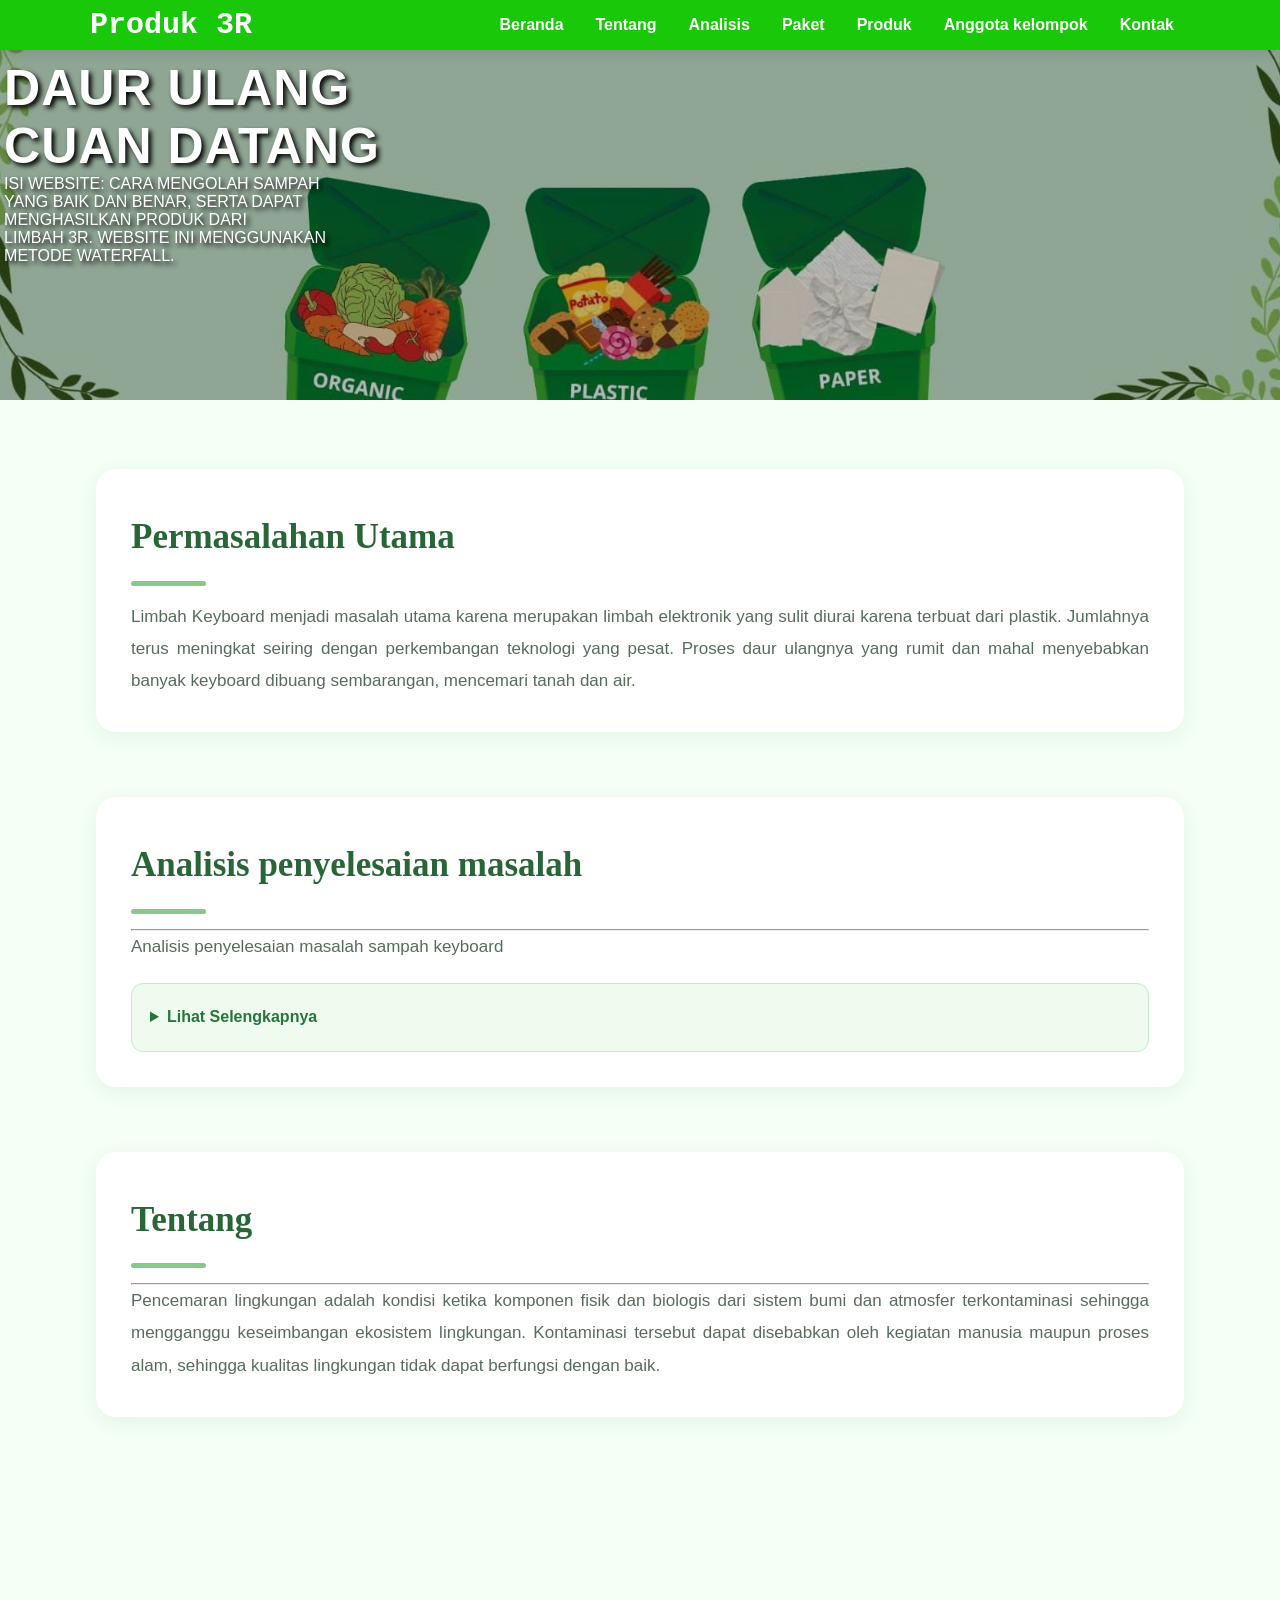
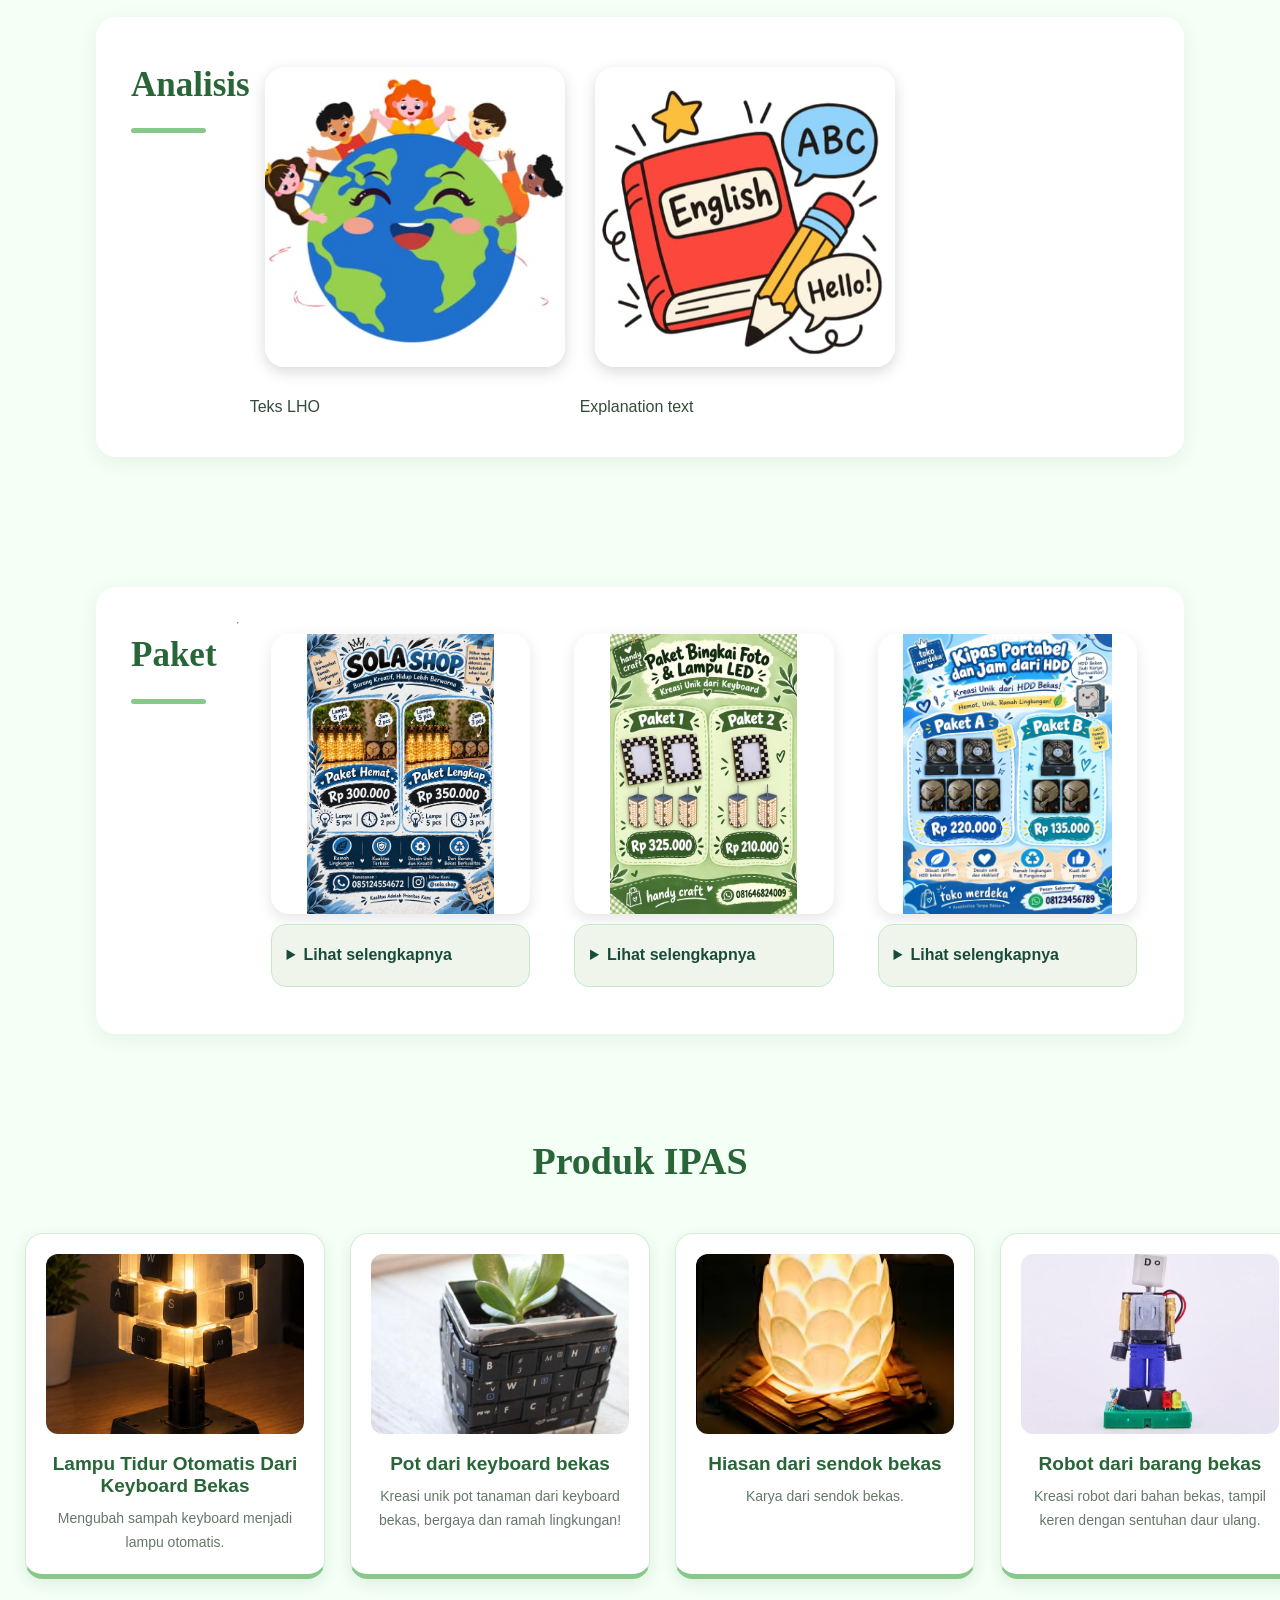
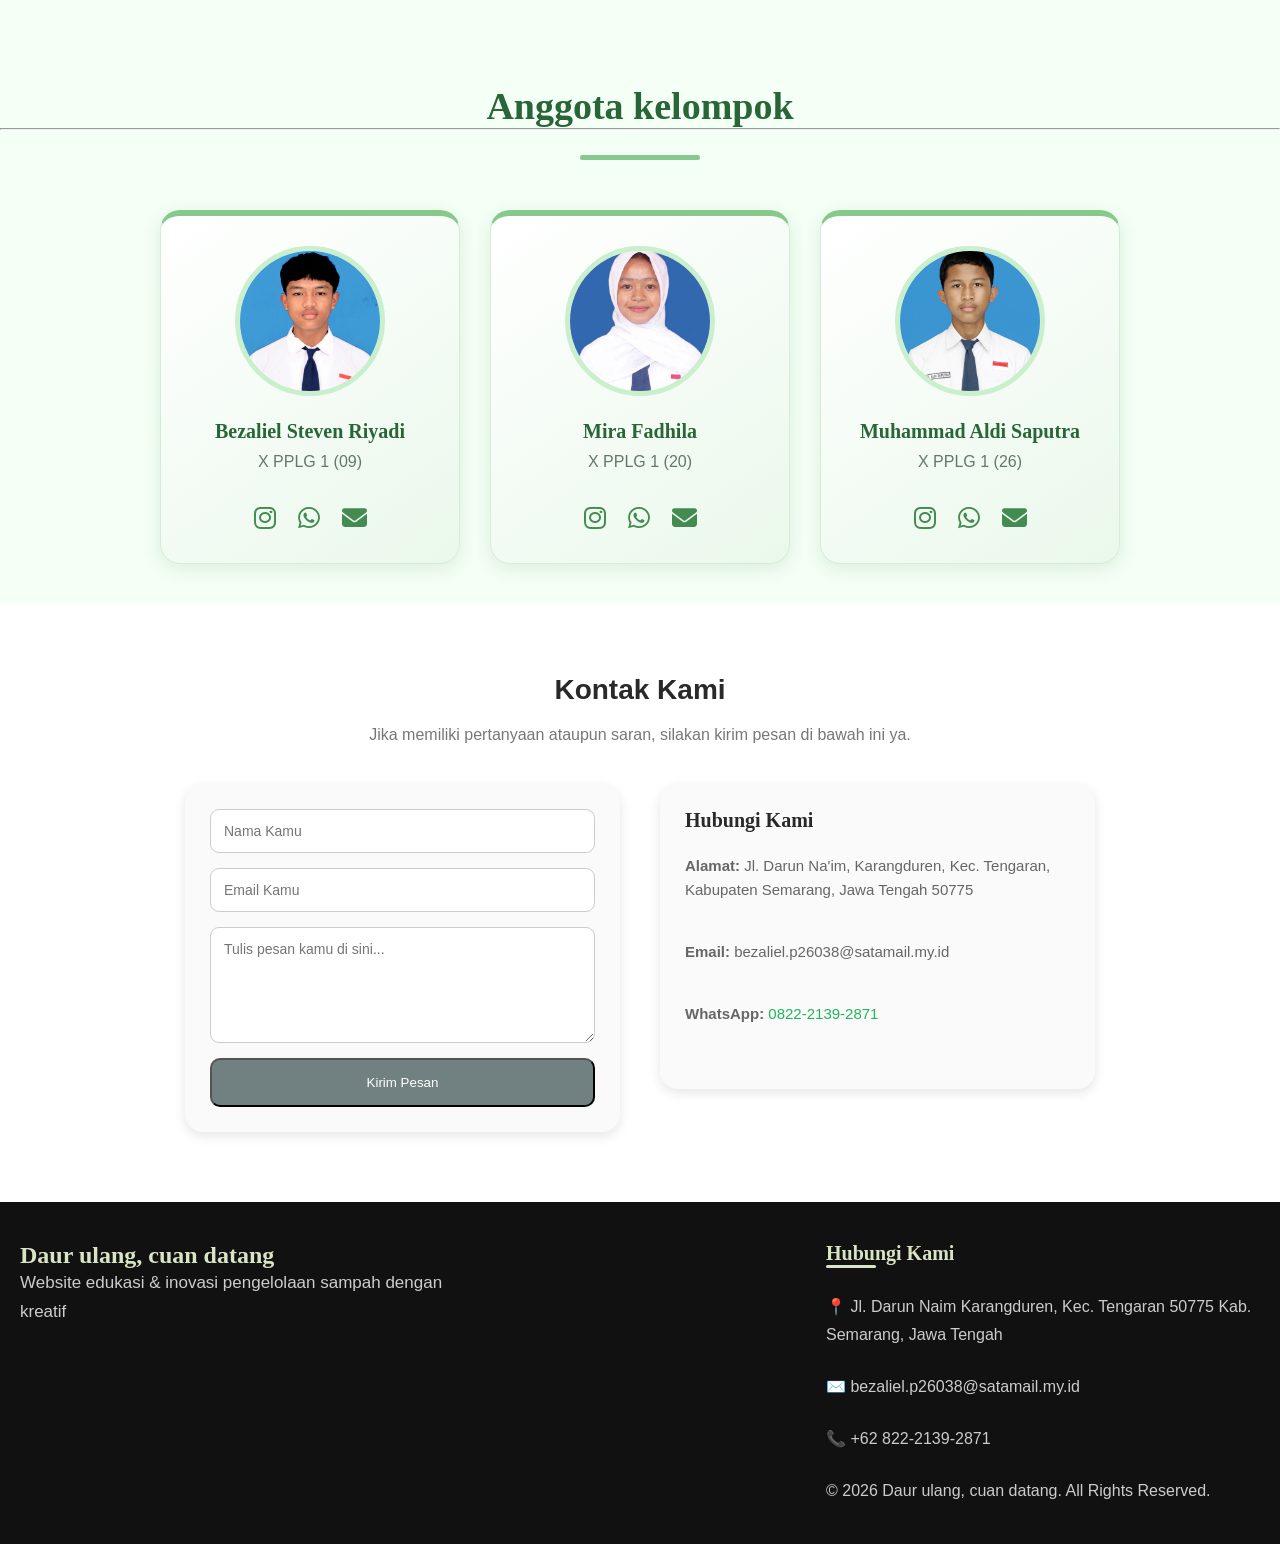
<file: index.html>
<!DOCTYPE html>
<html lang="id">
<head>
    <meta charset="UTF-8">
    <meta name="viewport" content="width=device-width, initial-scale=1.0">
    <title>Kolaborasi - Produk 3R</title>

    <link rel="stylesheet" href="style.css">
    <link href="https://cdnjs.cloudflare.com/ajax/libs/font-awesome/6.5.0/css/all.min.css" rel="stylesheet">
</head>

<body>

    <!-- HEADER -->
    <header>
        <nav>
            <div class="navigasi">
                <div class="logo">
                    <a href="#Home">Produk 3R</a>
                </div>

                <div class="menu">
                    <ul>
                        <li><a href="#Home">Beranda</a></li>
                        <li><a href="#About">Tentang</a></li>
                        <li><a href="#Analys">Analisis</a></li>
                        <li><a href="#Bundling">Paket</a></li>
                        <li><a href="#Product">Produk</a></li>
                        <li><a href="#Contact">Anggota kelompok</a></li>
                        <li><a href="#contact">Kontak</a></li>
                    </ul>
                </div>
            </div>
        </nav>
    </header>

    <!-- MAIN CONTENT -->
    <main>

        <!-- HOME -->
        <section id="Home">
            <div class="banner">
                <div class="gambar">
                    <img src="imagess/navv.jpeg" alt="Banner Produk 3R" width="100%" height="300">

                    <div class="teks">
                        <h1>DAUR ULANG<br>CUAN DATANG</h1>

                        <p>
                            Isi website: cara mengolah sampah<br>
                            yang baik dan benar, serta dapat<br>
                            menghasilkan produk dari<br>
                            limbah 3R. Website ini menggunakan<br>
                            metode Waterfall.
                        </p>
                    </div>
                </div>
            </div>
        </section>

        <!-- PERMASALAHAN UTAMA -->
        <section id="Permasalahan">
            <article class="kolom">
                <h2>Permasalahan Utama</h2>

                <p>
                    Limbah Keyboard menjadi masalah utama karena merupakan
                    limbah elektronik yang sulit diurai karena terbuat dari plastik.
                    Jumlahnya terus meningkat seiring dengan perkembangan teknologi
                    yang pesat. Proses daur ulangnya yang rumit dan mahal menyebabkan
                    banyak keyboard dibuang sembarangan, mencemari tanah dan air.
                </p>
            </article>
        </section>

        <!-- ANALISIS PENYELESAIAN MASALAH -->
        <section id="Analisis-Penyelesaian">
            <article class="kolom">
                <h2 class="latar">Analisis penyelesaian masalah</h2>
                <hr>

                <p>Analisis penyelesaian masalah sampah keyboard</p>

                <details>
                    <summary>Lihat Selengkapnya</summary>

                    <p>
                        Limbah keyboard bekas dapat dimanfaatkan kembali menjadi
                        lampu tidur otomatis sebagai solusi untuk mengurangi
                        penumpukan sampah elektronik. Keyboard yang sudah tidak
                        terpakai diolah menjadi produk yang memiliki nilai guna
                        dan estetika.

                        Lampu ini dilengkapi sensor cahaya yang membuatnya
                        menyala otomatis saat kondisi gelap dan mati saat
                        kondisi terang. Dengan demikian, limbah elektronik
                        dapat menjadi barang yang lebih bermanfaat, bernilai
                        ekonomis, dan ramah lingkungan.
                    </p>
                </details>
            </article>
        </section>

        <!-- ABOUT -->
        <section id="About">
            <article class="kolom">
                <h2>Tentang</h2>
                <hr>

                <p>
                    Pencemaran lingkungan adalah kondisi ketika komponen fisik
                    dan biologis dari sistem bumi dan atmosfer terkontaminasi
                    sehingga mengganggu keseimbangan ekosistem lingkungan.
                    Kontaminasi tersebut dapat disebabkan oleh kegiatan manusia
                    maupun proses alam, sehingga kualitas lingkungan tidak
                    dapat berfungsi dengan baik.
                </p>
            </article>
        </section>

        <!-- ANALYS -->
        <section id="Analys">
            <article class="kolom">
                <h2>Analisis</h2>

                <figure>
                    <a href="matematikaa/b.indo/b.indoo.html">
                        <img src="imagess/teks Lho limbah.jpeg" alt="Teks Laporan Hasil Observasi">
                    </a>
                    <figcaption>Teks LHO</figcaption>
                </figure>

                <figure>
                    <a href="b.inggris/bahasainggris.html">
                        <img src="imagess/english.jpeg" alt="Explanation Text">
                    </a>
                    <figcaption>Explanation text</figcaption>
                </figure>
            </article>
        </section>

        <!-- BUNDLING -->
        <section id="Bundling">
            <article class="kolom">
                <h2>Paket</h2>
                <hr>

                <figure>
                    <img src="imagess/mtkstvenn.jpeg" alt="Tugas matematika Steven">

                    <details class="detail">
                        <summary>Lihat selengkapnya</summary>

                        <h3>Tugas matematika</h3>
                        <p>Nama: Steven</p>

                        <h2 style="text-align: center;">Penyelesaian</h2>

                        <p style="text-align: justify;">
                            <strong>Variabel</strong><br>
                            x = Harga satuan lampu<br>
                            y = Harga satuan jam<br><br>

                            <strong>Model Matematika</strong><br>
                            5x + 2y = 300.000<br>
                            5x + 3y = 350.000<br><br>

                            <strong>Eliminasi x</strong><br>
                            5x + 2y = 300.000<br>
                            5x + 3y = 350.000<br>
                            _______________ -<br>
                            -y = -50.000<br>
                            y = 50.000<br><br>

                            <strong>Substitusi</strong><br>
                            5x + 2y = 300.000<br>
                            5x + 2(50.000) = 300.000<br>
                            5x + 100.000 = 300.000<br>
                            5x = 200.000<br>
                            x = 200.000 : 5<br>
                            x = 40.000<br><br>

                            <strong>Kesimpulan</strong><br>
                            Jadi, harga satuan lampu adalah Rp40.000
                            dan harga satuan jam adalah Rp50.000.
                        </p>
                    </details>
                </figure>

                <figure>
                    <img src="imagess/MTKALDII.jpeg" alt="Tugas matematika Aldi">

                    <details class="detail">
                        <summary>Lihat selengkapnya</summary>

                        <h3>Tugas matematika</h3>
                        <p>Nama: Aldi</p>

                        <h2>Penyelesaian</h2>

                        <p>
                            <strong>Variabel</strong><br>
                            x = Harga dari 1 bingkai foto<br>
                            y = Harga dari 1 lampu LED<br><br>

                            <strong>Pemodelan</strong><br>
                            2x + 3y = 325.000<br>
                            x + 2y = 210.000<br><br>

                            <strong>Metode Eliminasi</strong><br>
                            Mencari nilai x<br>
                            2x + 3y = 325.000 | x2<br>
                            x + 2y = 210.000 | x3<br>
                            ____________________ -<br>
                            4x + 6y = 650.000<br>
                            3x + 6y = 630.000<br>
                            _________________ -<br>
                            x = 20.000<br><br>

                            <strong>Metode Substitusi</strong><br>
                            2x + 3y = 325.000<br>
                            2(20.000) + 3y = 325.000<br>
                            40.000 + 3y = 325.000<br>
                            3y = 325.000 - 40.000<br>
                            3y = 285.000<br>
                            y = 285.000 : 3<br>
                            y = 95.000<br><br>

                            <strong>Kesimpulan</strong><br>
                            Jadi, harga 1 bingkai foto adalah Rp20.000
                            dan harga 1 lampu LED adalah Rp95.000.
                        </p>
                    </details>
                </figure>

                <figure>
                    <img src="imagess/mira mtk.jpeg" alt="Tugas matematika Mira">

                    <details class="detail">
                        <summary>Lihat selengkapnya</summary>

                        <h3>Tugas matematika</h3>
                        <p>Nama: Mira</p>

                        <h2>Penyelesaian</h2>

                        <p>
                            <strong>Variabel</strong><br>
                            x = Harga dari kipas portabel<br>
                            y = Harga dari jam dari HDD<br><br>

                            <strong>Pemodelan</strong><br>
                            2x + 3y = 220.000<br>
                            x + 2y = 135.000<br><br>

                            <strong>Metode Eliminasi</strong><br>
                            Mencari nilai x<br>
                            2x + 3y = 220.000 | x2<br>
                            x + 2y = 135.000 | x3<br><br>

                            4x + 6y = 440.000<br>
                            3x + 6y = 405.000<br>
                            _______________ -<br>
                            x = 35.000<br><br>

                            <strong>Metode Substitusi</strong><br>
                            2x + 3y = 220.000<br>
                            2(35.000) + 3y = 220.000<br>
                            70.000 + 3y = 220.000<br>
                            3y = 220.000 - 70.000<br>
                            3y = 150.000<br>
                            y = 150.000 : 3<br>
                            y = 50.000<br><br>

                            <strong>Kesimpulan</strong><br>
                            Jadi, harga 1 kipas portabel adalah Rp35.000
                            dan harga 1 jam HDD adalah Rp50.000.
                        </p>
                    </details>
                </figure>
            </article>
        </section>

        <!-- PRODUCT -->
        <section id="Product">
            <header class="Product-header">
                <h2>Produk IPAS</h2>
            </header>

            <div class="slider" id="slider">

                <article class="card">
                    <a href="ipass/lampu.html">
                        <img src="imagess/lampuu.jpeg" alt="Lampu tidur otomatis">
                    </a>

                    <div class="card-content">
                        <h3>Lampu Tidur Otomatis Dari Keyboard Bekas</h3>
                        <p>Mengubah sampah keyboard menjadi lampu otomatis.</p>
                    </div>
                </article>

                <article class="card">
                    <a href="ipass/pot.html">
                        <img src="imagess/pot.jpeg" alt="Pot dari keyboard">
                    </a>

                    <div class="card-content">
                        <h3>Pot dari keyboard bekas</h3>
                        <p>Kreasi unik pot tanaman dari keyboard bekas, bergaya dan ramah lingkungan!</p>
                    </div>
                </article>

                <article class="card">
                    <a href="ipass/telur.html">
                        <img src="imagess/telur.jpeg" alt="Hiasan sendok bekas">
                    </a>

                    <div class="card-content">
                        <h3>Hiasan dari sendok bekas</h3>
                        <p>Karya dari sendok bekas.</p>
                    </div>
                </article>

                <article class="card">
                    <a href="ipass/robot.html">
                        <img src="imagess/robot.jpeg" alt="Robot dari barang bekas">
                    </a>

                    <div class="card-content">
                        <h3>Robot dari barang bekas</h3>
                        <p>Kreasi robot dari bahan bekas, tampil keren dengan sentuhan daur ulang.</p>
                    </div>
                </article>

                <article class="card">
                    <a href="ipass/mesin.html">
                        <img src="imagess/putar.jpeg" alt="Alat hitung">
                    </a>

                    <div class="card-content">
                        <h3>Alat hitung dari kardus bekas</h3>
                        <p>Membuat alat penghitung dari kardus bekas.</p>
                    </div>
                </article>

            </div>
        </section>

        <!-- CONTACT / ANGGOTA KELOMPOK -->
        <section id="Contact">
            <header>
                <h2>Anggota kelompok</h2>
                <hr>
            </header>

            <div class="garis"></div>

            <div class="container">

                <!-- STEVEN -->
                <article class="card">
                    <img src="imagess/fotostvnn.jpeg" alt="Foto Steven">
                    <h2>Bezaliel Steven Riyadi</h2>
                    <p>X PPLG 1 (09)</p>
                    <br>

                    <div class="sosmed">
                        <a aria-label="Instagram Steven" href="https://www.instagram.com/bezaliel_stvn?srtk=MWxodHozYmZveG9nYg==" target="_blank" rel="noopener noreferrer">
                            <i class="fa-brands fa-instagram"></i>
                        </a>

                        <a aria-label="WhatsApp Steven" href="https://wa.me/qr/TATUGYGXNEOYL1" target="_blank" rel="noopener noreferrer">
                            <i class="fa-brands fa-whatsapp"></i>
                        </a>

                        <a aria-label="Email Steven" href="mailto:bezalielsteven77@gmail.com">
                            <i class="fa-solid fa-envelope"></i>
                        </a>
                    </div>
                </article>

                <!-- MIRA -->
                <article class="card">
                    <img src="imagess/fotomiraa.jpeg" alt="Foto Mira">
                    <h2>Mira Fadhila</h2>
                    <p>X PPLG 1 (20)</p>
                    <br>

                    <div class="sosmed">
                        <a aria-label="Instagram Mira" href="https://www.instagram.com/miraafadhila?obrf=MXVrOGs3cnRoczAxbA==" target="_blank" rel="noopener noreferrer">
                            <i class="fa-brands fa-instagram"></i>
                        </a>

                        <a aria-label="WhatsApp Mira" href="https://wa.me/qr/KFI2GUJCRSGUJ1" target="_blank" rel="noopener noreferrer">
                            <i class="fa-brands fa-whatsapp"></i>
                        </a>

                        <a aria-label="Email Mira" href="mailto:mirafadhila88@gmail.com">
                            <i class="fa-solid fa-envelope"></i>
                        </a>
                    </div>
                </article>

                <!-- ALDI -->
                <article class="card">
                    <img src="imagess/fotoaldii.jpeg" alt="Foto Aldi">
                    <h2>Muhammad Aldi Saputra</h2>
                    <p>X PPLG 1 (26)</p>
                    <br>

                    <div class="sosmed">
                        <a aria-label="Instagram Aldi" href="https://www.instagram.com/m.aldisaputraa231?srtk=MTE1bDk3NjdqbGp4aw==" target="_blank" rel="noopener noreferrer">
                            <i class="fa-brands fa-instagram"></i>
                        </a>

                        <a aria-label="WhatsApp Aldi" href="https://wa.me/6285600419853?s=t" target="_blank" rel="noopener noreferrer">
                            <i class="fa-brands fa-whatsapp"></i>
                        </a>

                        <a aria-label="Email Aldi" href="mailto:aldisaputraa26y@gmail.com">
                            <i class="fa-solid fa-envelope"></i>
                        </a>
                    </div>
                </article>

            </div>
        </section>

        <!-- KONTAK -->
        <section class="contact" id="contact">
            <h1>Kontak Kami</h1>

            <p class="deskripsi">
                Jika memiliki pertanyaan ataupun saran, silakan kirim pesan di bawah ini ya.
            </p>

            <section class="contact-container">

                <form class="contact-form" action="https://formsubmit.co/bezaliel.p26038@satamail.my.id" method="POST">

                    <input type="text" name="nama" placeholder="Nama Kamu" required>

                    <input type="email" name="email" placeholder="Email Kamu" required>

                    <textarea name="pesan" placeholder="Tulis pesan kamu di sini..." required></textarea>

                    <button type="submit" class="btn-kirim">Kirim Pesan</button>

                </form>

                <article class="contact-info">
                    <h2>Hubungi Kami</h2>

                    <p>
                        <strong>Alamat:</strong>
                        Jl. Darun Na'im, Karangduren, Kec. Tengaran,
                        Kabupaten Semarang, Jawa Tengah 50775
                    </p>

                    <p>
                        <strong>Email:</strong>
                        bezaliel.p26038@satamail.my.id
                    </p>

                    <p>
                        <strong>WhatsApp:</strong>
                        <a href="https://wa.me/6282221392871">
                            0822-2139-2871
                        </a>
                    </p>
                </article>

            </section>
        </section>

    </main>

    <!-- FOOTER -->
    <footer>

        <section class="footer-kiri">
            <h2>Daur ulang, cuan datang</h2>

            <p>
                Website edukasi &amp; inovasi pengelolaan sampah dengan kreatif
            </p>
        </section>

        <section class="footer-kanan">
            <h2>Hubungi Kami</h2>
            <hr>

            <p>
                📍 Jl. Darun Naim Karangduren, Kec. Tengaran
                50775 Kab. Semarang, Jawa Tengah
            </p>

            <p>✉️ bezaliel.p26038@satamail.my.id</p>

            <p>📞 +62 822-2139-2871</p>

            <section class="copyright">
                <p>
                    &copy; 2026 Daur ulang, cuan datang. All Rights Reserved.
                </p>
            </section>
        </section>

    </footer>

</body>
</html>
</file>
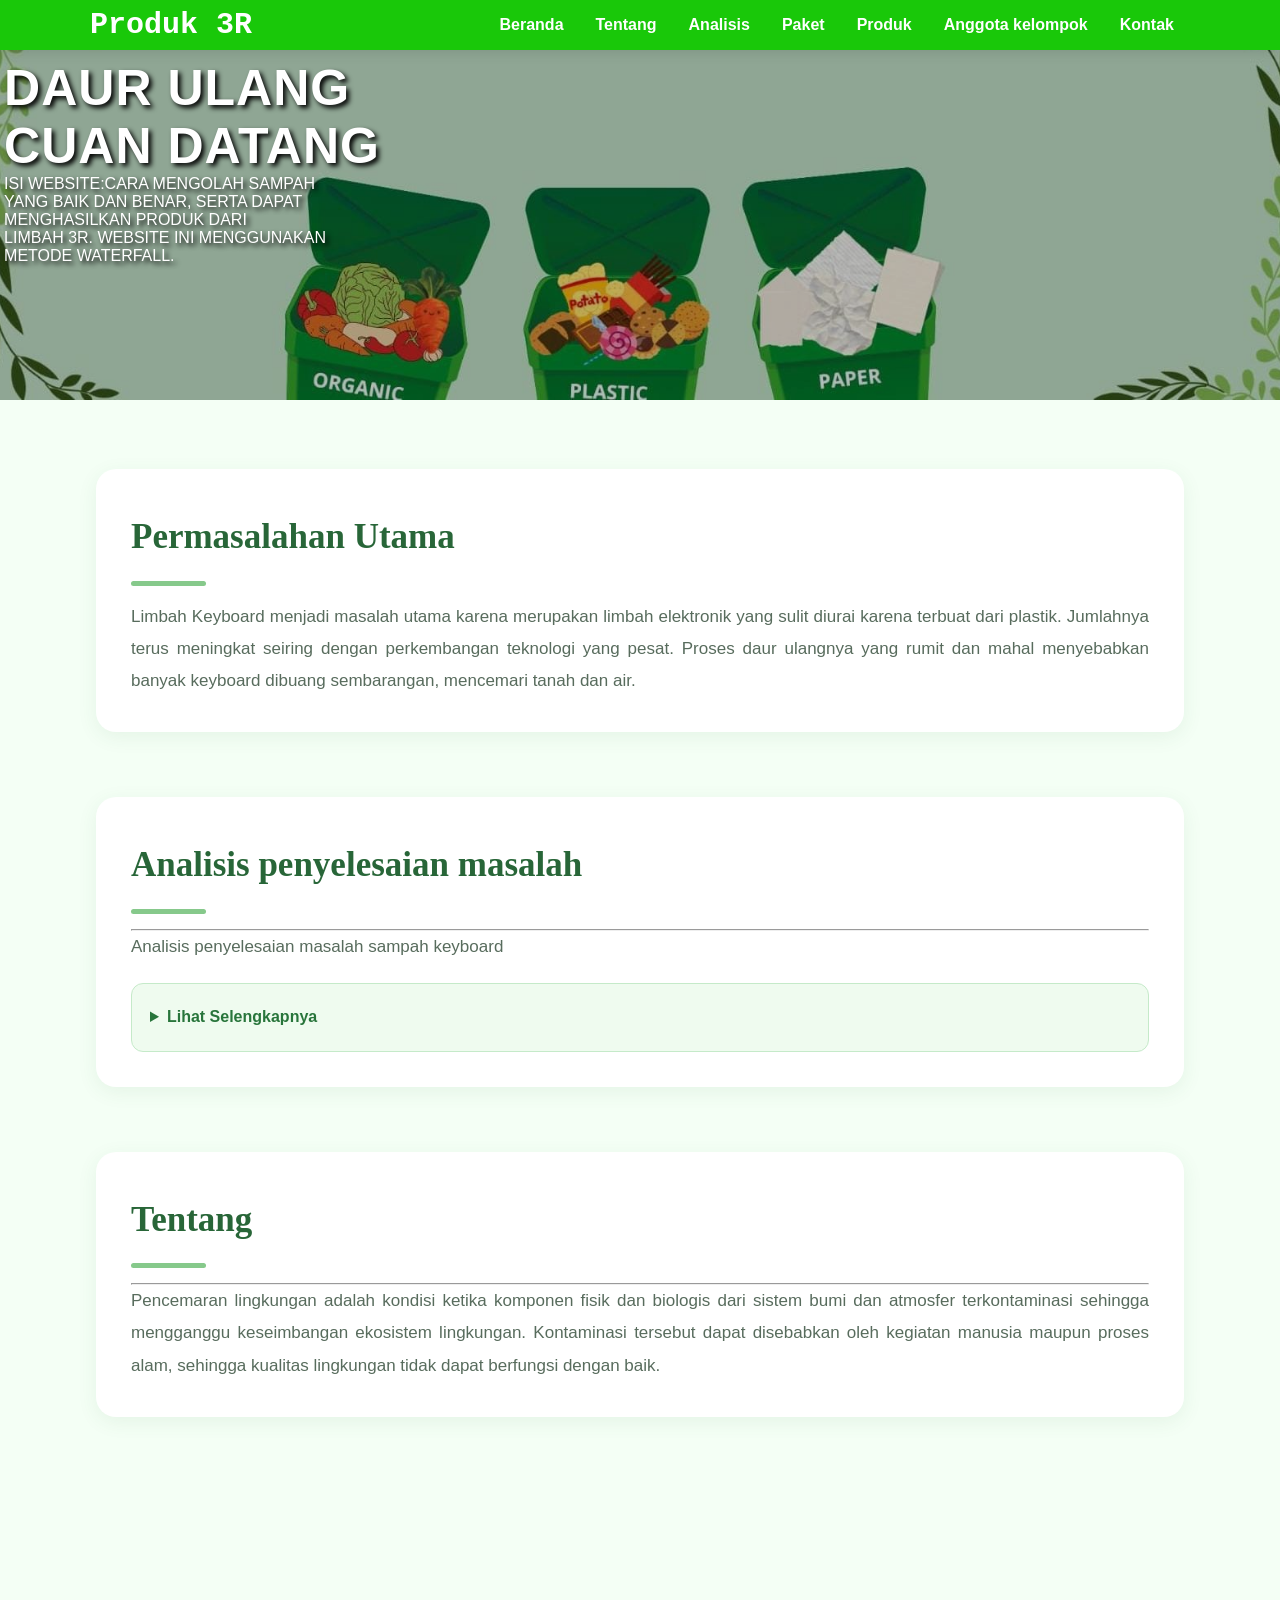
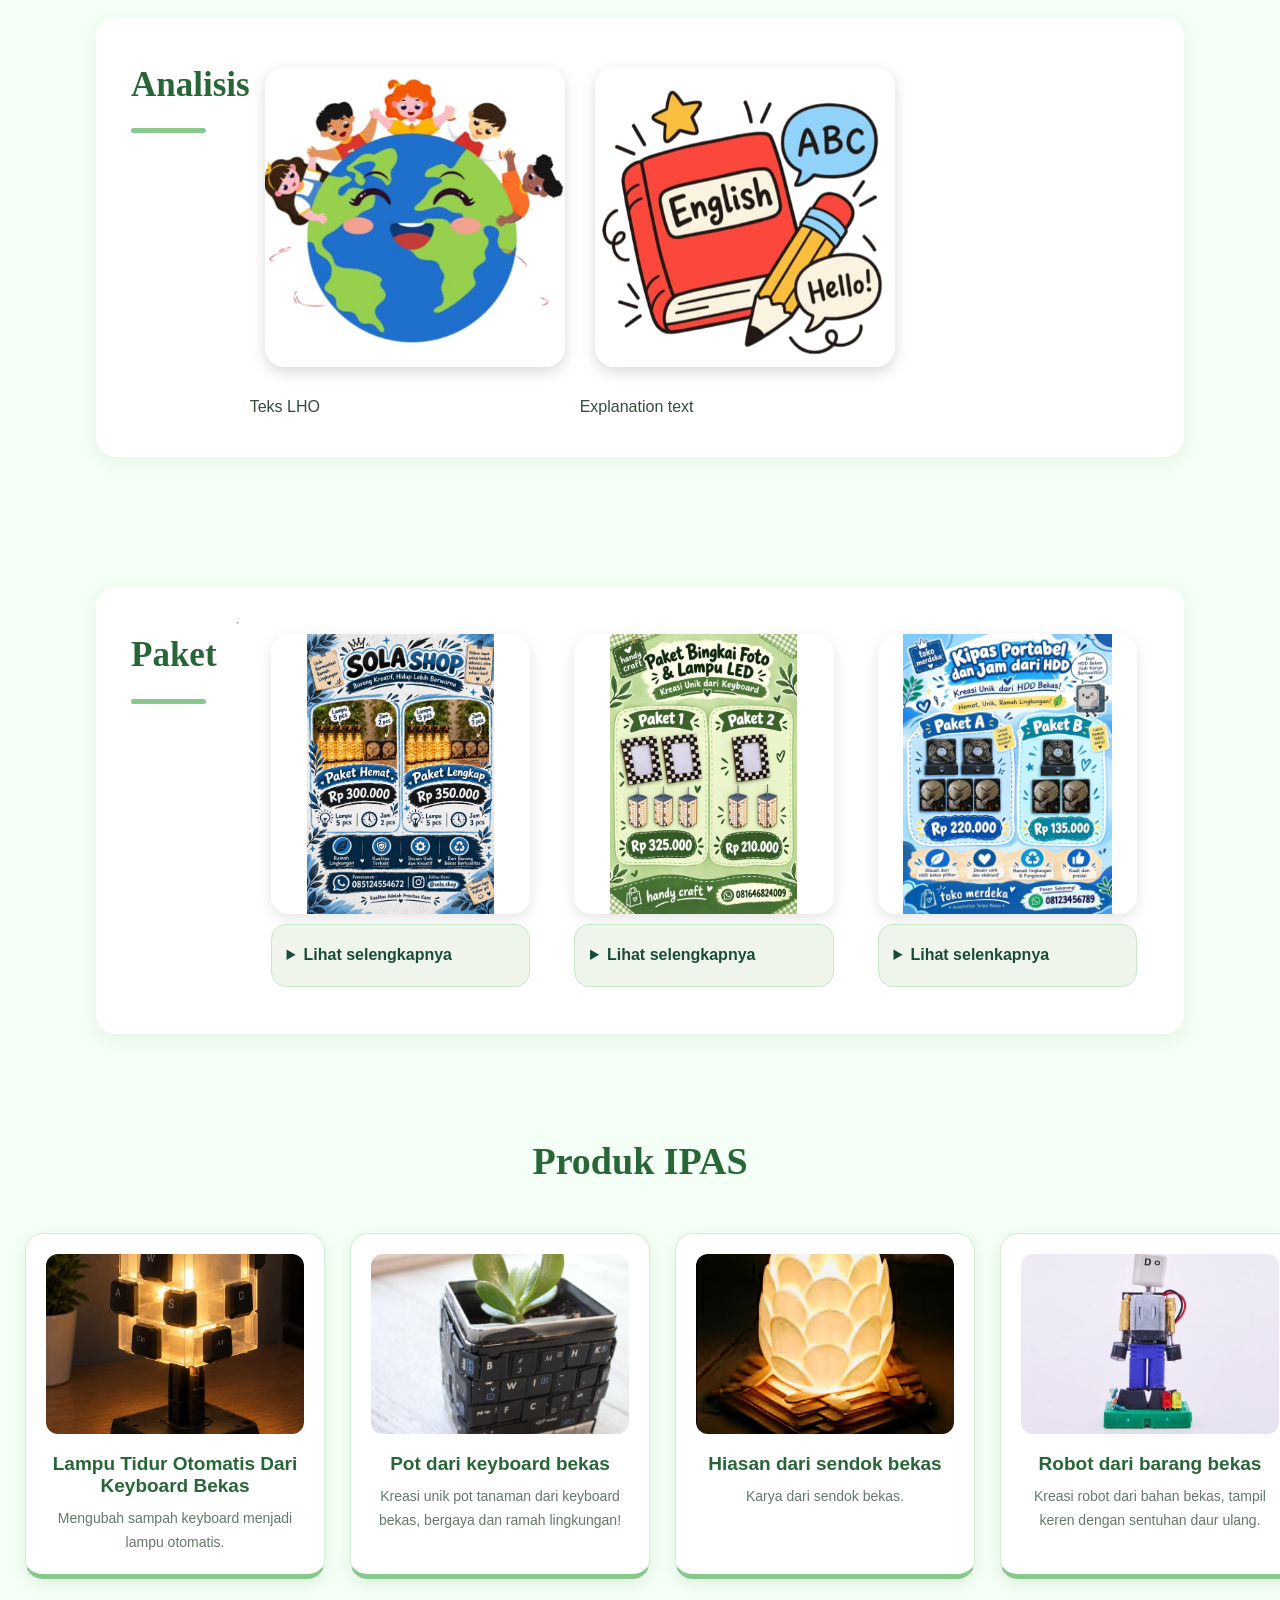
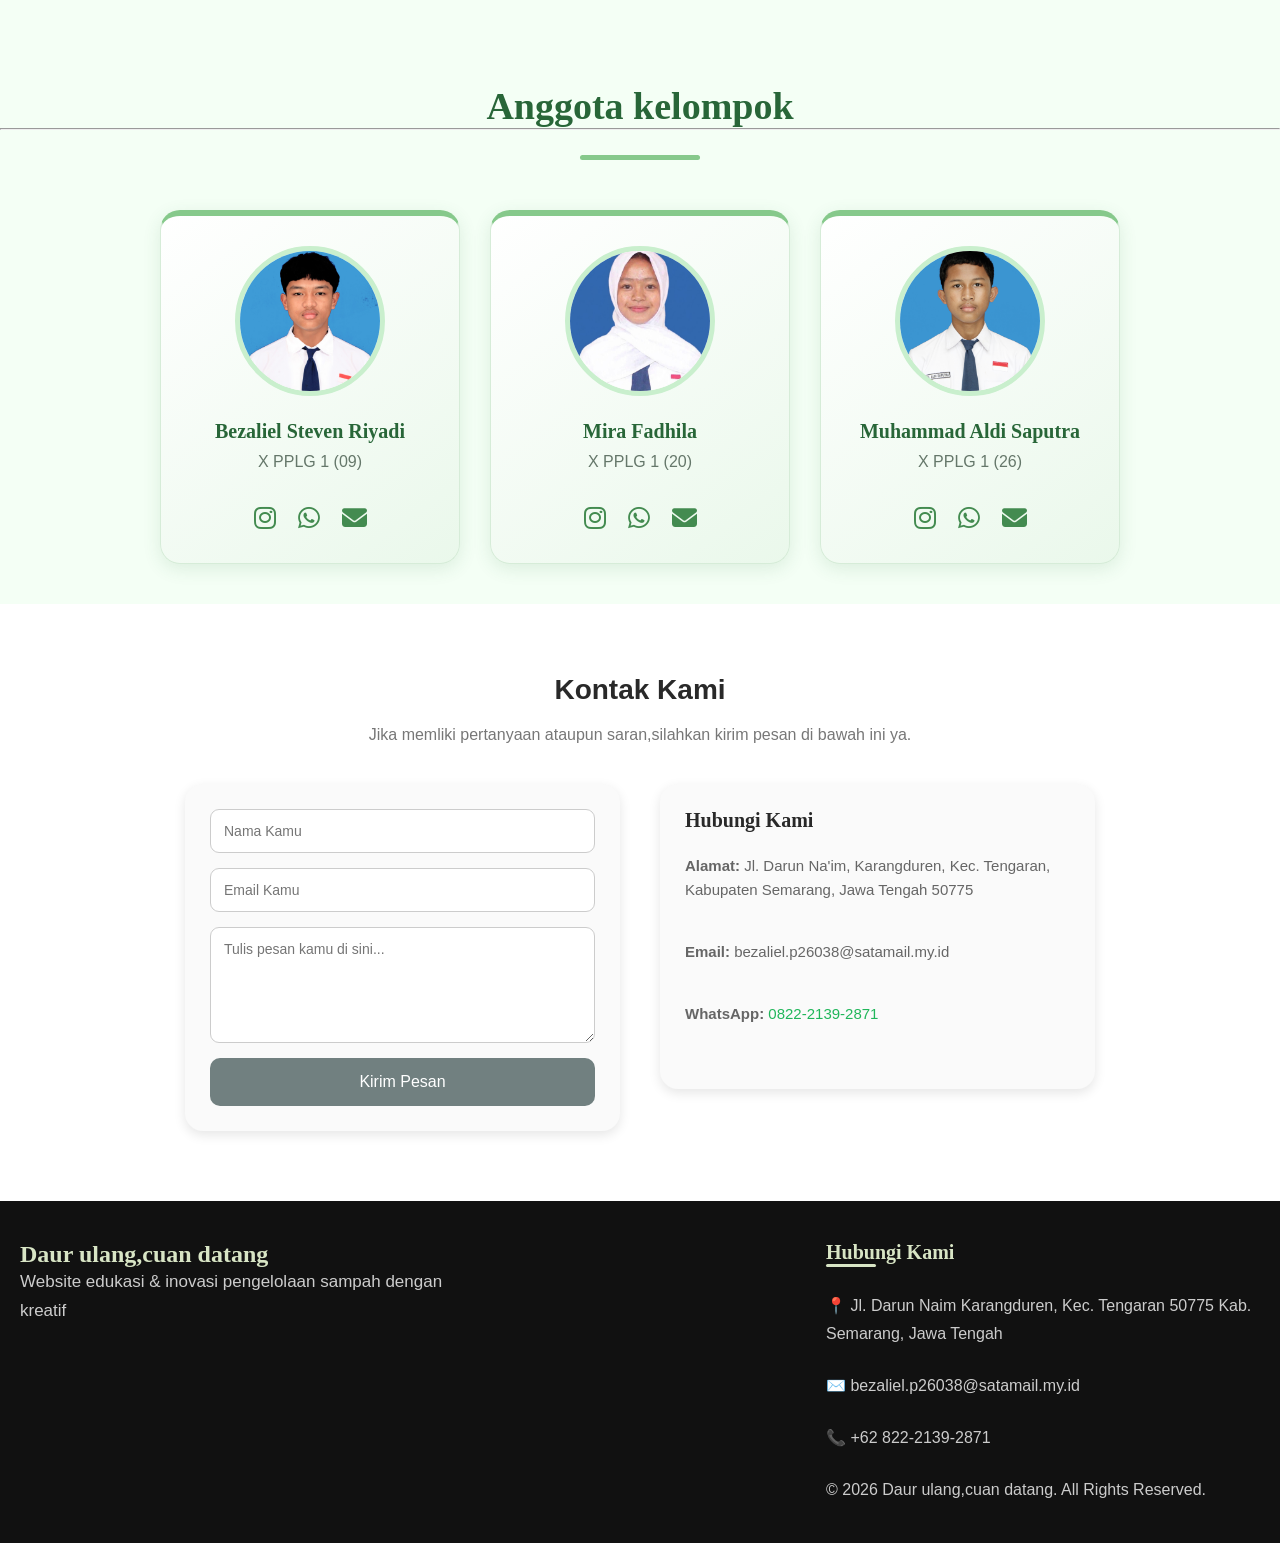
<file: indexx.html>
<!DOCTYPE html>
<!DOCTYPE html>
<html lang="id">
 <head>
  <meta charset="utf-8"/>
  <meta content="width=device-width, initial-scale=1.0" name="viewport"/>
  <title>
   Kolaborasi - Produk 3R
  </title>
  <link href="stylee.css" rel="stylesheet"/>
  <link href="https://cdnjs.cloudflare.com/ajax/libs/font-awesome/6.5.0/css/all.min.css" rel="stylesheet"/>
 </head>
 <body>
  <!-- HEADER -->
  <header>
   <nav>
    <div class="navigasi">
     <div class="logo">
      <a href="#Home">
       Produk 3R
      </a>
     </div>
     <div class="menu">
      <ul>
       <li>
        <a href="#Home">
         Beranda
        </a>
       </li>
       <li>
        <a href="#About">
         Tentang
        </a>
       </li>
       <li>
        <a href="#Analys">
         Analisis
        </a>
       </li>
       <li>
        <a href="#Bundling">
         Paket
        </a>
       </li>
       <li>
        <a href="#Product">
         Produk
        </a>
       </li>
       <li>
        <a href="#Contact">
         Anggota kelompok
        </a>
       </li>
       <li>
        <a href="#contact">
         Kontak
        </a>
       </li>
      </ul>
     </div>
    </div>
   </nav>
  </header>
  <!-- MAIN CONTENT -->
  <main>
   <!-- HOME -->
   <section id="Home">
    <div class="banner">
     <div class="gambar">
      <img alt="Banner Produk 3R" height="300px" src="imagess/navv.jpeg" width="100%"/>
      <div class="teks">
       <h1>
        DAUR ULANG
        <br/>
        CUAN DATANG
       </h1>
       <p>
        Isi website:cara mengolah sampah<br>yang baik dan benar, serta dapat<br> menghasilkan produk dari<br> limbah 3R. Website ini menggunakan<br> metode Waterfall.
       </p>
      </div>
     </div>
    </div>
   </section>
   <!-- PERMASALAHAN UTAMA -->
   <section id="Permasalahan">
    <article class="kolom">
     <h2>
      Permasalahan Utama
     </h2>
     <p>
      Limbah Keyboard menjadi masalah utama karena merupakan
                    limbah elektronik yang sulit diurai karena terbuat dari plastik. Jumlahnya terus
                    meningkat seiring dengan perkembangan teknologi yang pesat.
                    Proses daur ulangnya yang rumit dan mahal menyebabkan
                    banyak keyboard dibuang sembarangan, mencemari tanah dan air.
     </p>
    </article>
   </section>
   <!-- ANALISIS PENYELESAIAN MASALAH-->
   <section id="Analisis penyelesaian masalah">
    <article class="kolom">
     <h2 class="latar">
      Analisis penyelesaian masalah
     </h2>
     <hr/>
     <p>
      Analisis penyelesaian masalah sampah keyboard
     </p>
     <details>
      <summary>
       Lihat Selengkapnya
      </summary>
      <p>
       Limbah keyboard bekas dapat dimanfaatkan kembali menjadi lampu tidur otomatis sebagai solusi untuk mengurangi penumpukan sampah elektronik. Keyboard yang sudah tidak terpakai diolah menjadi produk yang memiliki nilai guna dan estetika.
       Lampu ini dilengkapi sensor cahaya yang membuatnya menyala otomatis saat kondisi gelap dan mati saat kondisi terang. Dengan demikian, limbah elektronik dapat menjadi barang yang lebih bermanfaat, bernilai ekonomis, dan ramah lingkungan.
      </p>
     </details>
    </article>
   </section>
   <!-- ABOUT -->
   <section id="About">
    <article class="kolom">
     <h2>
      Tentang
     </h2>
     <hr/>
     <p>
      Pencemaran lingkungan adalah kondisi ketika komponen fisik
                    dan biologis dari sistem bumi dan atmosfer terkontaminasi
                    sehingga mengganggu keseimbangan ekosistem lingkungan.
                    Kontaminasi tersebut dapat disebabkan oleh kegiatan
                    manusia maupun proses alam, sehingga kualitas lingkungan
                    tidak dapat berfungsi dengan baik.
     </p>
    </article>
   </section>
   <!-- ANALYS -->
   <section id="Analys">
    <article class="kolom">
     <h2>
      Analisis
     </h2>
     <figure>
      <a href="matematikaa/b.indo/b.indoo.html">
       <img alt="Teks Laporan Hasil Observasi" src="imagess/teks Lho limbah.jpeg"/>
      </a>
      <figcaption>
       Teks LHO
      </figcaption>
     </figure>
     <figure>
      <a href="b.inggris/bahasainggris.html">
       <img alt="Recount text" src="imagess/english.jpeg"/>
      </a>
      <figcaption>
       Explanation text
      </figcaption>
     </figure>
    </article>
   </section>
   <!-- BUNDLING -->
   <section id="Bundling">
    <article class="kolom">
     <h2>
      Paket
     </h2>
     <hr/>
     <figure>
      <img alt="Tugas matematika Steven" src="imagess/mtkstvenn.jpeg"/>
      <details class="detail">
       <summary>
        Lihat selengkapnya
       </summary>
       <h3>
        Tugas matematika
       </h3>
       <p>
        Nama:Steven
       </p>
       <h2 style="text-align: center;">
        Penyelesaian
       </h2>
       <p style="text-align: justify;">
        <strong>
         Variabel
        </strong>
        <br/>
        x=Harga satuan lampu
        <br/>
        y=Harga satuan jam
        <br/>
        <br/>
        <strong>
         Model Matematika
        </strong>
        <br/>
        5x+2y=300.000
        <br/>
        5x+3y=350.000
        <br/>
        <br/>
        <strong>
         Eliminasi x
        </strong>
        <br/>
        5x+2y=300.000
        <br/>
        5x+3y=350.000
        <br/>
        _______________ -
        <br/>
        -y=-50.000
        <br/>
        y=50.000
        <br/>
        <br/>
        <strong>
         Substitusi
        </strong>
        <br/>
        5x+2y=300.000
        <br/>
        5x+2(50.000)=300.000
        <br/>
        5x+100.000=300.000
        <br/>
        5x=200.000
        <br/>
        x=200.000:5
        <br/>
        x=40.000
        <br/>
        <br/>
        <strong>
         Kesimpulan
        </strong>
        <br/>
        Jadi,harga satuan dari lampu
        <br/>
        =Rp 40.000
        <br/>
        dan harga satuan dari jam yaitu=Rp 50.000
       </p>
      </details>
     </figure>
     <figure>
      <img alt="Tugas matematika Aldi" src="imagess/MTKALDII.jpeg"/>
      <details class="detail">
       <summary>
        Lihat selengkapnya
       </summary>
       <h3>
        Tugas matematika
       </h3>
       <p>
        Nama:Aldi
       </p>
       <h2>
        Penyelesaian
       </h2>
       <p>
        <strong>
         Variabel
        </strong>
        <br/>
        x = harga dari 1 bingkai foto
        <br/>
        y = harga dari 1 lampu LED
        <br/>
        <br/>
        <strong>
         Permodelan
        </strong>
        <br/>
        2x + 3y = 325.000
        <br/>
        x + 2y  = 210.000
        <br/>
        <br/>
        <strong>
         - Metode Eliminasi
        </strong>
        <br/>
        mencari nilai x
        <br/>
        2x + 3y =325.000| x2
        <br/>
        x + 2y  =210.000| x3
        <br/>
        ____________________ -
        <br/>
        4x + 6y =650.000
        <br/>
        3x + 6y =630.000
        <br/>
        _________________ -
        <br/>
        x       =20.000
        <br/>
        <br/>
        <strong>Metode Substitusi</strong>
        <br/>
        2x + 3y = 325.000
        <br/>
        2(20.000) + 3y = 325.000
        <br/>
        40.000 + 3y = 325.000
        <br/>
        3y = 325.000 - 40.000
        <br/>
        3y = 285.000
        <br/>
        y = 285.000:3
        <br>
        y = 95.000
        <br/>
        <strong>
         Kesimpulan
        </strong>
        <br/>
        Jadi harga dari 1 bingkai foto adalah Rp.20.000 dan harga dari 1 lampu LED adalah Rp.95.000
        <br/>
       </p>
      </details>
     </figure>
     <figure>
      <img alt="tugas matematika mira" src="imagess/mira mtk.jpeg"/>
      <details class="detail">
       <summary>
        Lihat selenkapnya
       </summary>
       <h3>
        Tugas matematika
       </h3>
       <p>
        Nama:Mira
       </p>
       <h2>
        Penyelesaian
       </h2>
       <p>
        <strong>
         Variabel
        </strong>
        <br/>
        x = harga dari kipas portabel
        <br/>
        y = harga dari jam dari hdd
        <br/>
        <br/>
        <strong>
         Permodelan
        </strong>
        <br/>
        2x + 3y = 220.000
        <br/>
        x + 2y = 135.000
        <br/>
        <br/>
        <strong style="font-weight: bold;">
         - Metode eliminasi
        </strong>
        <br/>
        mencari nilai x
        <br/>
        2x + 3y = 220.000 | x2
        <br/>
        x + 2y    =135.000  | x3
        <br/>
        <br/>
        4x + 6y = 440.000
        <br/>
        3x + 6y = 405.000
        <br/>
        ______________ _
        <br/>
        x              =35.000
        <br/>
        <br/>
        <stong>
         - Metode subtitusi
        </stong>
        <br/>
        2x + 3y = 220.000
        <br/>
        2(35.000) + 3y = 220.000
        <br/>
        70.000 + 3y       =220.000
        <br/>
        3y       =220.000-70.000
        <br/>
        3y       =150.000
        <br/>
        y        =150.000:3
        <br/>
        y        = 50.000
        <br/>
        <strong>
         Kesimpulan
        </strong>
        <br/>
        Jadi, harga 1 kipas portabel adalah Rp 35.000, dan harga 1 jam hdd adalah Rp 50.000
       </p>
      </details>
     </figure>
    </article>
   </section>
   <!-- PRODUCT -->
   <section id="Product">
    <header class="Product-header">
     <h2>
      Produk IPAS
     </h2>
    </header>
    <div class="slider" id="slider">
     <!-- CARD 1 -->
     <article class="card">
      <a href="ipass/lampu.html">
       <img alt="Lampu tidur otomatis" src="imagess/lampuu.jpeg"/>
      </a>
      <div class="card-content">
       <h3>
        Lampu Tidur Otomatis Dari Keyboard Bekas
       </h3>
       <p>
        Mengubah sampah keyboard menjadi lampu otomatis.
       </p>
      </div>
     </article>
     <!-- CARD 2 -->
     <article class="card">
      <a href="ipass/pot.html">
       <img alt="Pot dari keyboard" src="imagess/pot.jpeg"/>
      </a>
      <div class="card-content">
       <h3>
        Pot dari keyboard bekas
       </h3>
       <p>
        Kreasi unik pot tanaman dari keyboard bekas,
                            bergaya dan ramah lingkungan!
       </p>
      </div>
     </article>
     <!-- CARD 3 -->
     <article class="card">
      <a href="ipass/telur.html">
       <img alt="Hiasan sendok bekas" src="imagess/telur.jpeg"/>
      </a>
      <div class="card-content">
       <h3>
        Hiasan dari sendok bekas
       </h3>
       <p>
        Karya dari sendok bekas.
       </p>
      </div>
     </article>
     <!-- CARD 4 -->
     <article class="card">
      <a href="ipass/robot.html">
       <img alt="Robot dari barang bekas" src="imagess/robot.jpeg"/>
      </a>
      <div class="card-content">
       <h3>
        Robot dari barang bekas
       </h3>
       <p>
        Kreasi robot dari bahan bekas, tampil keren
                            dengan sentuhan daur ulang.
       </p>
      </div>
     </article>
     <!-- CARD 5 -->
     <article class="card">
      <a href="ipass/mesin.html">
       <img alt="Alat hitung" src="imagess/putar.jpeg"/>
      </a>
      <div class="card-content">
       <h3>
        Alat hitung dari kardus bekas
       </h3>
       <p>
        Membuat alat penghitung dari kardus bekas.
       </p>
      </div>
     </article>
    </div>
   </section>
   <!-- CONTACT -->
   <section id="Contact">
    <header>
     <h2>
      Anggota kelompok
     </h2>
     <hr/>
    </header>
    <div class="garis">
    </div>
    <div class="container">
     <!-- STEVEN -->
     <article class="card">
      <img alt="Foto Steven" src="imagess/fotostvnn.jpeg"/>
      <h2>
       Bezaliel Steven Riyadi
      </h2>
      <p>
       X PPLG 1 (09)
      </p>
      <br/>
      <div class="sosmed">
       <a aria-label="Instagram Steven" href="https://www.instagram.com/bezaliel_stvn?srtk=MWxodHozYmZveG9nYg==" target="_blank">
        <i class="fa-brands fa-instagram">
        </i>
       </a>
       <a aria-label="WhatsApp Steven" href="https://wa.me/qr/TATUGYGXNEOYL1" target="_blank">
        <i class="fa-brands fa-whatsapp">
        </i>
       </a>
       <a aria-label="Email Steven" href="mailto:bezalielsteven77@gmail.com">
        <i class="fa-solid fa-envelope">
        </i>
       </a>
      </div>
     </article>
     <!-- MIRA -->
     <article class="card">
      <img alt="Foto Mira" src="imagess/fotomiraa.jpeg"/>
      <h2>
       Mira Fadhila
      </h2>
      <p>
       X PPLG 1 (20)
      </p>
      <br/>
      <div class="sosmed">
       <a aria-label="Instagram Mira" href="https://www.instagram.com/miraafadhila?obrf=MXVrOGs3cnRoczAxbA==" target="_blank">
        <i class="fa-brands fa-instagram">
        </i>
       </a>
       <a aria-label="WhatsApp Mira" href="https://wa.me/qr/KFI2GUJCRSGUJ1" target="_blank">
        <i class="fa-brands fa-whatsapp">
        </i>
       </a>
       <a aria-label="Email Mira" href="mailto:mirafadhila88@gmail.com">
        <i class="fa-solid fa-envelope">
        </i>
       </a>
      </div>
     </article>
     <!-- ALDI -->
     <article class="card">
      <img alt="Foto Aldi" src="imagess/fotoaldii.jpeg"/>
      <h2>
       Muhammad Aldi Saputra
      </h2>
      <p>
       X PPLG 1 (26)
      </p>
      <br/>
      <div class="sosmed">
       <a aria-label="Instagram Aldi" href="https://www.instagram.com/m.aldisaputraa231?srtk=MTE1bDk3NjdqbGp4aw==" target="_blank">
        <i class="fa-brands fa-instagram">
        </i>
       </a>
       <a aria-label="WhatsApp Aldi" href="https://wa.me/6285600419853?s=t" target="_blank">
        <i class="fa-brands fa-whatsapp">
        </i>
       </a>
       <a aria-label="Email Aldi" href="mailto:aldisaputraa26y@gmail.com">
        <i class="fa-solid fa-envelope">
        </i>
       </a>
      </div>
     </article>
    </div>
   </section>
   <!--kontak-->
   <section class="contact" id="contact">
    <h1>
     Kontak Kami
    </h1>
    <p class="deskripsi">
     Jika memliki pertanyaan ataupun saran,silahkan kirim pesan di bawah ini ya.
    </p>
    <section class="contact-container">
     <form class="contact-form">
      <input placeholder="Nama Kamu" required="" type="text"/>
      <input placeholder="Email Kamu" required="" type="email"/>
      <textarea placeholder="Tulis pesan kamu di sini..." required=""></textarea>
      <a href="https://wa.me/qr/TATUGYGXNEOYL1" target="_blank" class="btn-kirim">
       Kirim Pesan
      </a>
     </form>
     <article class="contact-info">
      <h2>
       Hubungi Kami
      </h2>
      <p>
       <strong>
        Alamat:
       </strong>
       Jl. Darun Na'im, Karangduren, Kec. Tengaran,
                    Kabupaten Semarang, Jawa Tengah 50775
      </p>
      <p>
       <strong>
        Email:
       </strong>
       bezaliel.p26038@satamail.my.id
      </p>
      <p>
       <strong>
        WhatsApp:
       </strong>
       <a href="https://wa.me/6282221392871">
        0822-2139-2871
       </a>
      </p>
     </article>
    </section>
   </section>
  </main>
  <!-- FOOTER -->
  <footer>
   <section class="footer-kiri">
    <h2>
     Daur ulang,cuan datang
    </h2>
    <p>
     Website edukasi &amp; inovasi pengelolaan sampah dengan kreatif
    </p>
   </section>
   <section class="footer-kanan">
    <h2>
     Hubungi Kami
    </h2>
    <hr/>
    <p>
     📍 Jl. Darun Naim Karangduren, Kec. Tengaran
        50775 Kab. Semarang, Jawa Tengah
    </p>
    <p>
     ✉️ bezaliel.p26038@satamail.my.id
    </p>
    <p>
     📞 +62 822-2139-2871
    </p>
    <section class="copyright">
     <p>
      &copy; 2026 Daur ulang,cuan datang. All Rights Reserved.
     </p>
    </section>
   </section>
  </footer>
 </body>
</html>
</file>
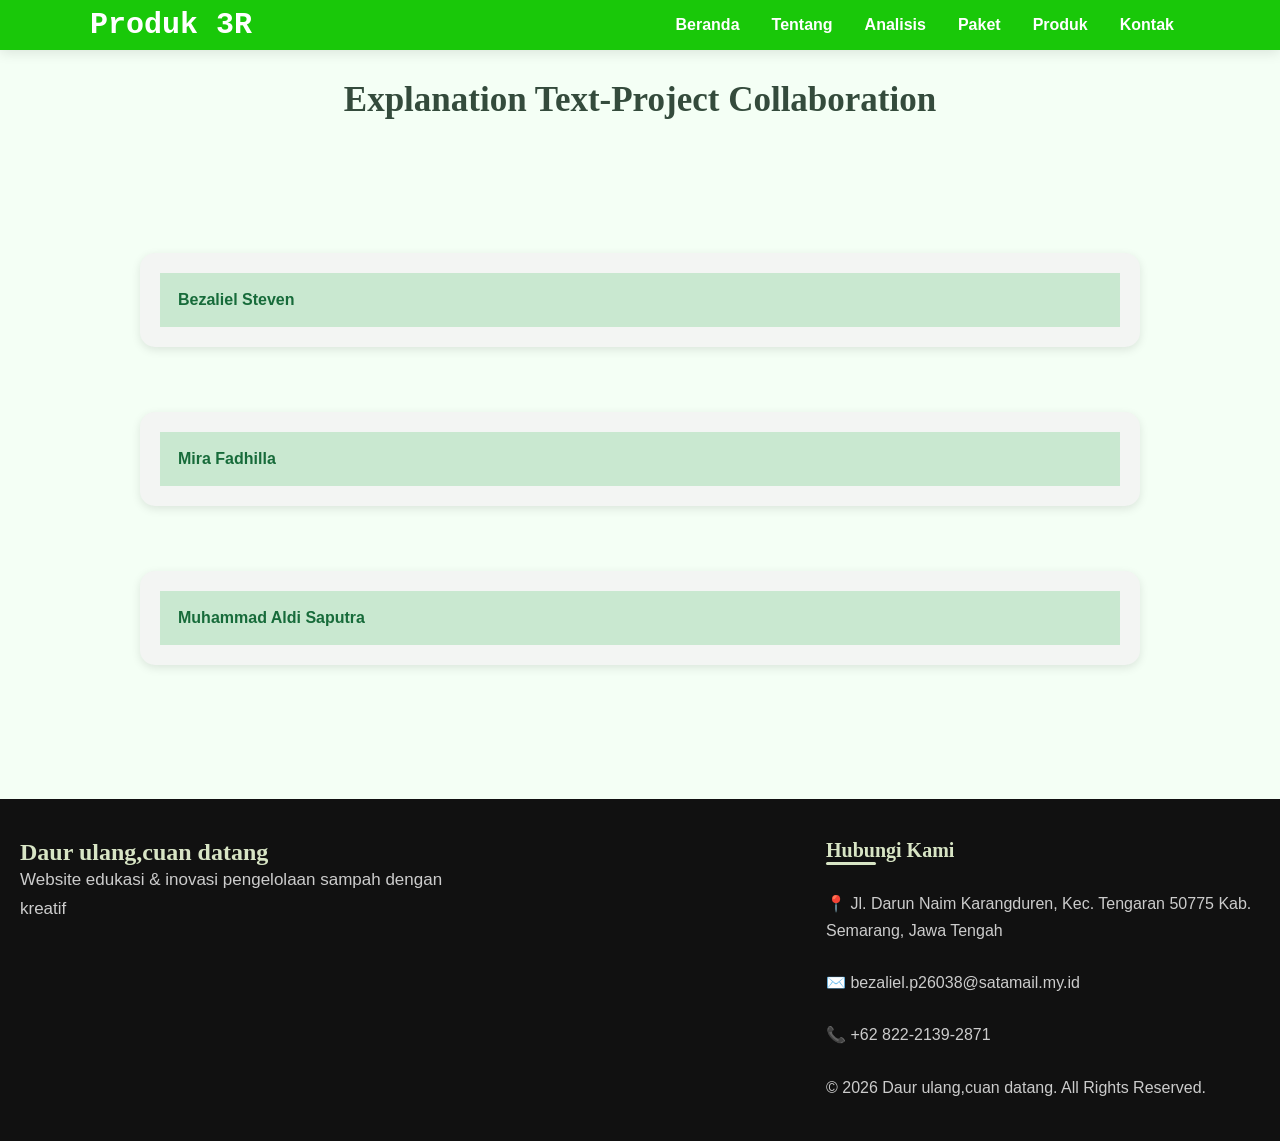
<file: b.inggris/bahasainggris.html>
<!DOCTYPE html>
<html lang="en">
<head>
    <meta charset="UTF-8">
    <meta name="viewport" content="width=device-width, initial-scale=1.0">
    <title>Bahasa inggris</title>
    <link rel="stylesheet" href="inggris.css">
</head>
<body>
    <header>
        <nav>
            <div class="navigasi">

                <div class="logo">
                    <a href="#Home">Produk 3R</a>
                </div>

                <div class="menu">
                    <ul>
                        <li><a href="../../indexx.html">Beranda</a></li>
                        <li><a href="../../indexx.html#About">Tentang</a></li>
                        <li><a href="../../indexx.html#Analys">Analisis</a></li>
                        <li><a href="../../indexx.html#Bundling">Paket</a></li>
                        <li><a href="../../indexx.html#Product">Produk</a></li>
                        <li><a href="../../indexx.html#Contact">Kontak</a></li>
                    </ul>
                </div>

            </div>
        </nav>
    </header>  
    <main>
        <h2 style="text-align: center;">Explanation Text-Project Collaboration</h2>
        <div class="teks"> 
        
        <article class="kolom">
        <details class="detail">
            
                <summary>Bezaliel Steven</summary>
           
            <h3>How Used Keyboards Are Transformed into Automatic Night Lights</h3>
            <p>Electronic waste is one of the environmental problems caused by the rapid development of technology. Old computer keyboards are often discarded when they are damaged or no longer needed. However, these keyboards still contain materials that can be reused. One creative way to manage this waste is by transforming used keyboards into automatic night lights. This product combines environmental awareness, creativity, and simple electronic technology.</p>
            <p>The automatic night light consists of several main components. The base uses materials from an old keyboard as a support and decoration. The lamp body is made of transparent material to allow light to spread properly. The electronic circuit uses several components, including an LED as the light source, an LDR sensor to detect light intensity, a resistor to limit electric current, a transistor as an electronic switch, and a battery as the power source.</p>
            <p>The working process begins when the LDR sensor detects the light conditions around it. Changes in light intensity affect the signal in the transistor circuit. When the surrounding environment becomes dark, the transistor activates the electric current flowing to the LED, causing the light to turn on automatically. On the other hand, when the environment becomes bright, the LED turns off according to the circuit settings. This process allows the lamp to operate automatically without using a microcontroller.</p>
            <p>As a result, used keyboards can be transformed into automatic night lights that have both functional and aesthetic value. This product can be used as additional lighting and room decoration. It also provides an opportunity to learn about simple electronic circuits, especially the use of LDR sensors and transistors. Furthermore, this innovation helps reduce electronic waste and encourages creativity and environmental awareness. The production of this automatic night light applies the 3R principles (Reduce, Reuse, and Recycle) to support a cleaner and more sustainable environment.</p>
             </details>
             <details class="detail">
            <summary>Mira Fadhilla</summary>
            <h3>How to Make an Automatic Lamp from an Old Keyboard</h3>
            <p>Electronic waste, like broken computer keyboards, is a growing problem in modern society. However, these keyboards still contain useful parts that can be repurposed. One creative way to manage this waste is by turning an old keyboard into a unique automatic decorative lamp. This project helps reduce electronic trash while creating something new.</p>
            <p>First, an unused keyboard is carefully disassembled by hand. The plastic keys (like W, A, S, D) and frame are separated from the electronic circuits and cleaned from dust. Next, an automatic sensor and an LED light are installed inside a transparent box. This makes the lamp turn on and off automatically.</p>
            <p>The cleaned keys are attached to the outside of the lamp frame using strong glue. The glowing LED lights and keyboard buttons create a modern, technological look. Once assembled and dry, it becomes a complete automatic lamp ready to use. Every key is arranged neatly to maximize its aesthetic appeal.</p>
            <p>As a result, the old keyboard turns into a functional and aesthetic lamp. It serves as a creative room decoration while saving energy with its sensor. Recycling computer components is a great way to support a sustainable environment. Everyone can try this easy project at home.</p>
            </details>
            <details class="detail">
                <summary> Muhammad Aldi Saputra</summary>
                <h3>How an Old Keyboard Is Transformed into an Automatic Lamp</h3>
                <p>Electronic waste is one of the environmental problems caused by the rapid development of technology. Old computer keyboards are often discarded when they are damaged or no longer needed. However, some parts of these keyboards can still be reused. One creative way to recycle this waste is by transforming old keyboard keys into an automatic lamp. This product combines creativity, technology, and environmental awareness.</p>
                <p>The transformation begins by preparing unused keyboard keys and other materials needed to make the lamp. The keyboard keys are separated from the keyboard and cleaned to remove dust and dirt. After that, the keys are arranged as decorations on the transparent lamp body. Other components are also prepared to support the lighting system and automatic function of the lamp.</p>
                <p>The cleaned keyboard keys are attached to the transparent lamp body to create an attractive design. The lamp body is then connected to the supporting structure and the black base. Lighting components are placed inside the transparent part so that the light can spread throughout the lamp. After all components are assembled properly, they form a unique automatic lamp with a modern appearance.</p>
                <p>As a result, unused keyboard keys are transformed into an automatic lamp that has functional and aesthetic value. The lamp can be used as a room decoration and provides lighting when needed through its automatic system. This product also helps reduce electronic waste by reusing old keyboard components. Therefore, turning unused keyboard parts into an automatic lamp is a creative way to recycle electronic waste and support environmental sustainability.</p>
            </details>
        </article>
    </main>  
    <footer>
    <section class="footer-kiri">
        <h2>Daur ulang,cuan datang</h2>
        <p>Website edukasi & inovasi pengelolaan sampah dengan kreatif</p>
    </section>

    <section class="footer-kanan">
        <h2>Hubungi Kami</h2>
        <hr>

        <p>📍 Jl. Darun Naim Karangduren, Kec. Tengaran
        50775 Kab. Semarang, Jawa Tengah</p>

        <p>✉️ bezaliel.p26038@satamail.my.id</p>

        <p>📞 +62 822-2139-2871</p>
       <section class="copyright">
        <p>&copy; 2026 Daur ulang,cuan datang. All Rights Reserved.</p>
       </section>
    </section>
</footer>
</body>
</html>
</file>
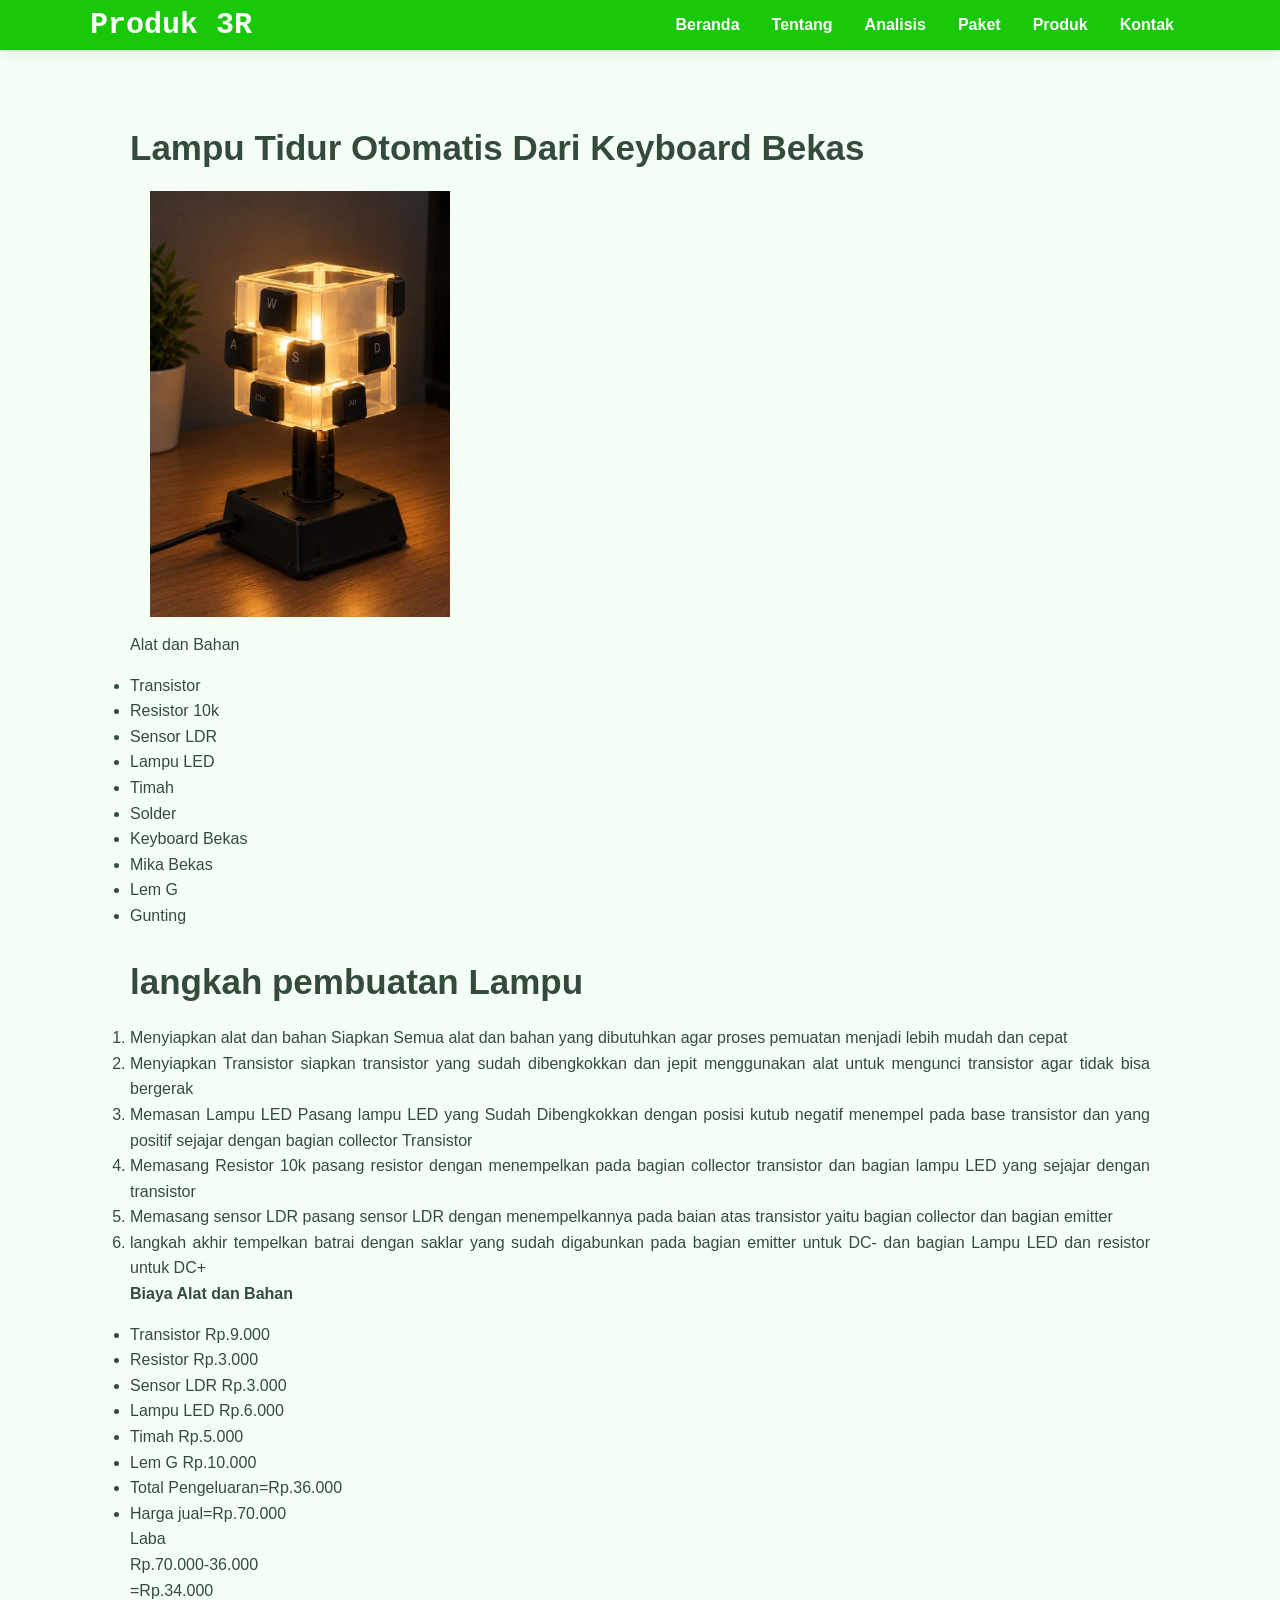
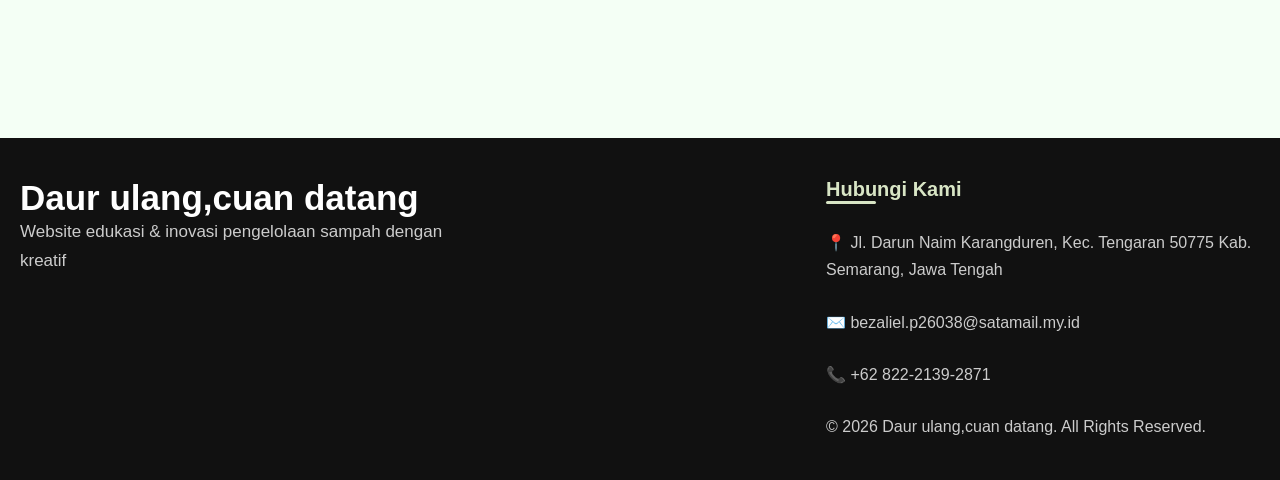
<file: ipass/lampu.html>
<!DOCTYPE html>
<html lang="en">
<head>
    <meta charset="UTF-8">
    <meta name="viewport" content="width=device-width, initial-scale=1.0">
    <title>Lampu Otomatis</title>
    <link rel="stylesheet" href="ipas.css">
</head>
<body>
     <header>
        <nav>
            <div class="navigasi">

                <div class="logo">
                    <a href="#Home">Produk 3R</a>
                </div>

                <div class="menu">
                    <ul>
                        <li><a href="../../indexx.html">Beranda</a></li>
                        <li><a href="../../indexx.html#About">Tentang</a></li>
                        <li><a href="../../indexx.html#Analys">Analisis</a></li>
                        <li><a href="../../indexx.html#Bundling">Paket</a></li>
                        <li><a href="../../indexx.html#Product">Produk</a></li>
                        <li><a href="../../indexx.html#Contact">Kontak</a></li>
                    </ul>
                </div>
            </div>
        </nav>
    </header>    
    <main>
     <div class="teks"> 
        
        <article class="kolom">
    <h3>Lampu Tidur Otomatis Dari Keyboard Bekas</h3>
    <img src="../imagess/lampuu.jpeg" alt="lampu">
    <p>Alat dan Bahan</p>
    <ul>
        <li>Transistor</li>
        <li>Resistor 10k</li>
        <li>Sensor LDR</li>
        <li>Lampu LED</li>
        <li>Timah</li>
        <li>Solder</li>
        <li>Keyboard Bekas</li>
        <li>Mika Bekas</li>
        <li>Lem G</li>
        <li>Gunting</li>
    </ul><br>
    <h3>langkah pembuatan Lampu</h3>
    <ol>
        <li>Menyiapkan alat dan bahan 
        Siapkan Semua alat dan bahan yang dibutuhkan agar proses pemuatan menjadi lebih mudah dan cepat</li>
        <li>Menyiapkan Transistor
        siapkan transistor yang sudah dibengkokkan dan jepit menggunakan alat untuk mengunci transistor agar tidak bisa bergerak </li>
        <li>Memasan Lampu LED
        Pasang lampu LED yang Sudah Dibengkokkan dengan posisi kutub negatif menempel pada base transistor dan yang positif sejajar dengan bagian collector Transistor</li>
        <li>Memasang Resistor 10k
        pasang resistor dengan menempelkan pada bagian collector transistor dan bagian lampu LED yang sejajar dengan transistor</li>
        <li>Memasang sensor LDR
        pasang sensor LDR dengan menempelkannya pada baian atas transistor yaitu bagian collector dan bagian emitter</li>
        <li>langkah akhir
        tempelkan batrai dengan saklar yang sudah digabunkan pada bagian emitter untuk DC- dan bagian Lampu LED dan resistor untuk DC+ </li>
    </ol>
    <p>
        <strong>Biaya Alat dan Bahan</strong>
        <ul>
            <li> Transistor Rp.9.000</li>
            <li> Resistor Rp.3.000</li>
            <li> Sensor LDR Rp.3.000</li>
            <li> Lampu LED Rp.6.000</li>
            <li> Timah Rp.5.000</li>
            <li> Lem G Rp.10.000</li>
            <li> Total Pengeluaran=Rp.36.000</li>
            <li> Harga jual=Rp.70.000</li>

            Laba <br>
            Rp.70.000-36.000 <br>
            =Rp.34.000 <br>
        </ul>
    </p>
    </div>
    </article>
    </main>
     <footer>
    <section class="footer-kiri">
        <h3>Daur ulang,cuan datang</h3>
        <p>Website edukasi & inovasi pengelolaan sampah dengan kreatif</p>
    </section>

    <section class="footer-kanan">
        <h2>Hubungi Kami</h2>
        <hr>

        <p>📍 Jl. Darun Naim Karangduren, Kec. Tengaran
        50775 Kab. Semarang, Jawa Tengah</p>

        <p>✉️ bezaliel.p26038@satamail.my.id</p>

        <p>📞 +62 822-2139-2871</p>
       <section class="copyright">
        <p>&copy; 2026 Daur ulang,cuan datang. All Rights Reserved.</p>
       </section>
    </section>
</footer>
</body>
</html>
</file>
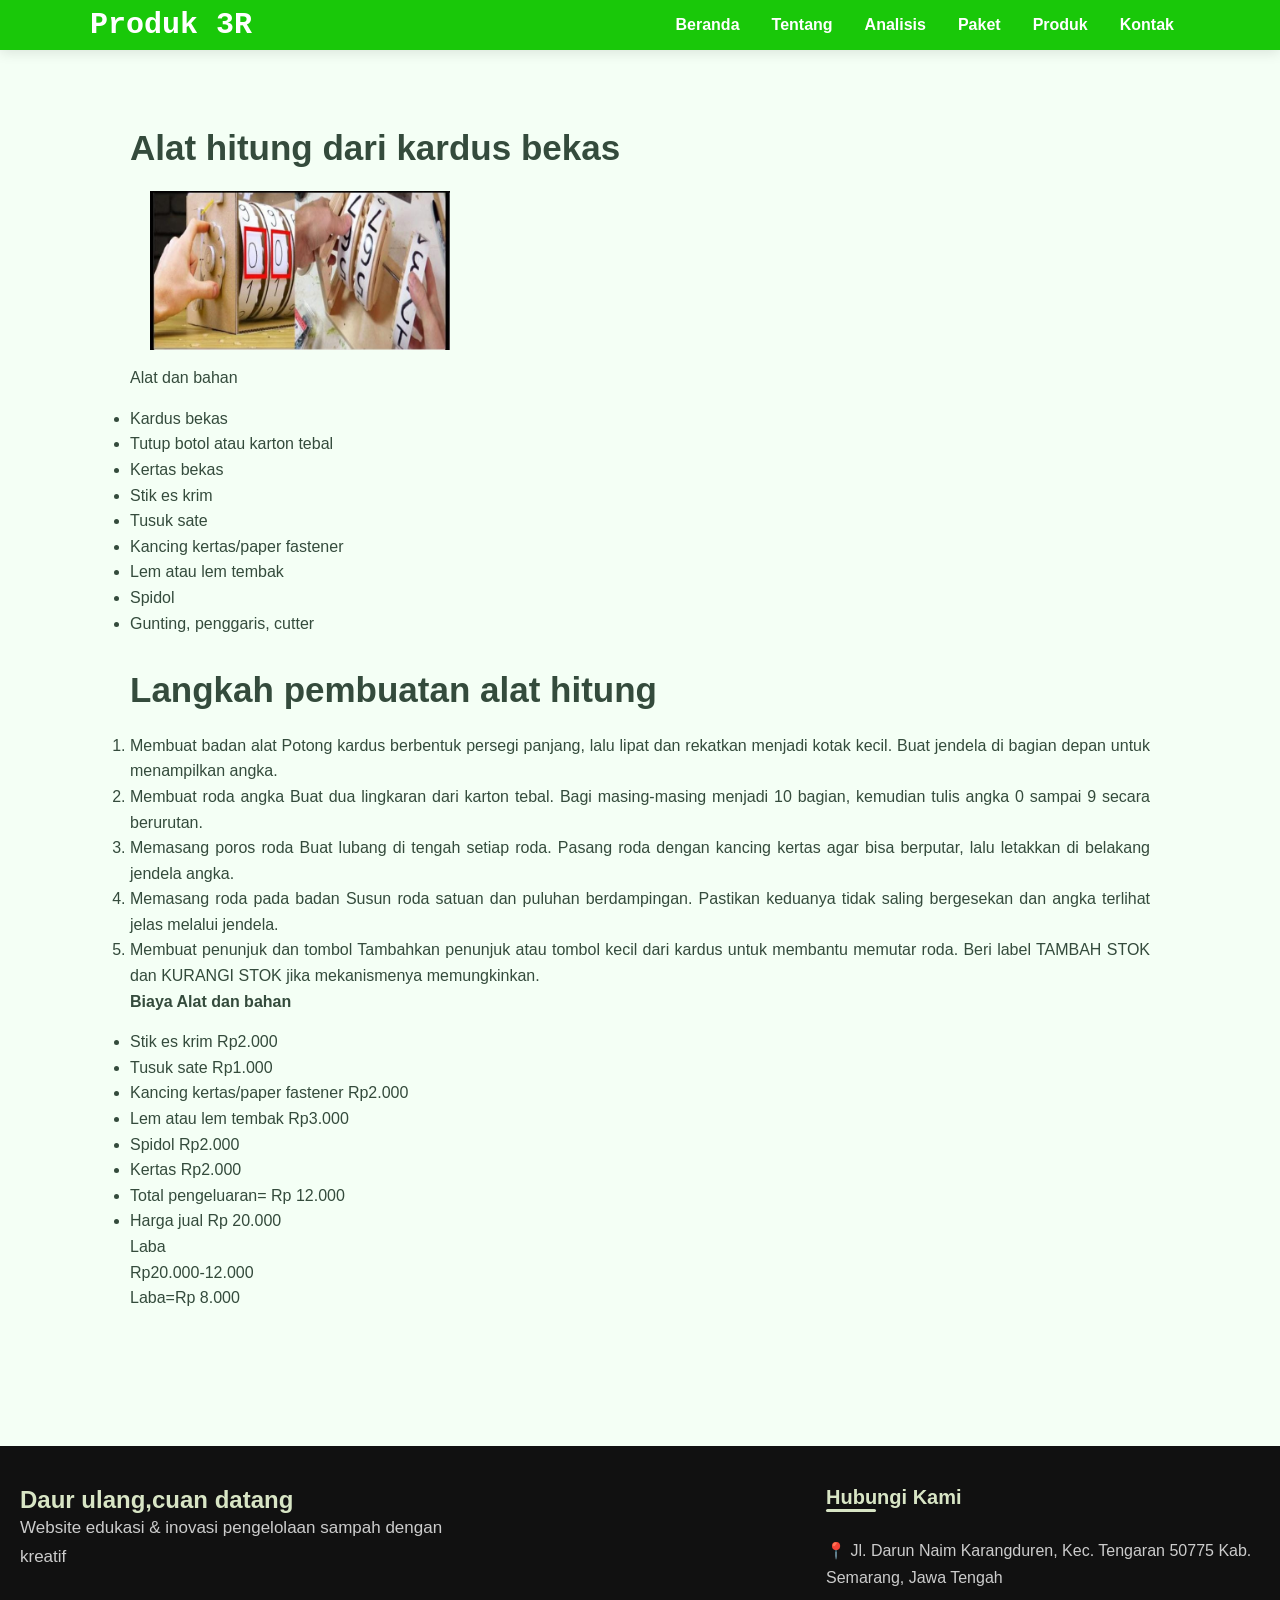
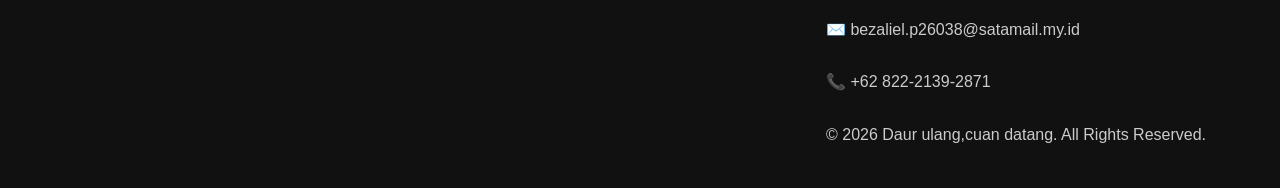
<file: ipass/mesin.html>
<!DOCTYPE html>
<html lang="en">
<head>
    <meta charset="UTF-8">
    <meta name="viewport" content="width=device-width, initial-scale=1.0">
    <title>mesin putar</title>
    <link rel="stylesheet" href="ipas.css">
</head>
<body>
    <header>
        <nav>
            <div class="navigasi">

                <div class="logo">
                    <a href="#Home">Produk 3R</a>
                </div>

                <div class="menu">
                    <ul>
                        <li><a href="../../indexx.html">Beranda</a></li>
                        <li><a href="../../indexx.html#About">Tentang</a></li>
                        <li><a href="../../indexx.html#Analys">Analisis</a></li>
                        <li><a href="../../indexx.html#Bundling">Paket</a></li>
                        <li><a href="../../indexx.html#Product">Produk</a></li>
                        <li><a href="../../indexx.html#Contact">Kontak</a></li>
                    </ul>
                </div>
            </div>
        </nav>
    </header> 
     <main>
     <div class="teks"> 
        
        <article class="kolom">
   <h3>Alat hitung dari kardus bekas</h3>
   <img src="../imagess/putar.jpeg" alt="mesin putar">
   <p>Alat dan bahan</p>
<ul><li>Kardus bekas</li>
<li>Tutup botol atau karton tebal </li>
<li>Kertas bekas</li>
<li>Stik es krim </li>
<li>Tusuk sate</li>
<li>Kancing kertas/paper fastener</li>
<li>Lem atau lem tembak </li>
<li>Spidol </li>
<li>Gunting, penggaris, cutter</li></ul>
<br><h3>Langkah pembuatan alat hitung</h3>
<ol>
    <li>Membuat badan alat
        Potong kardus berbentuk persegi panjang, lalu lipat dan rekatkan menjadi kotak kecil. Buat jendela di bagian depan untuk menampilkan angka.
    </li>
    <li>Membuat roda angka
        Buat dua lingkaran dari karton tebal. Bagi masing-masing menjadi 10 bagian, kemudian tulis angka 0 sampai 9 secara berurutan.
    </li>
    <li>Memasang poros roda
        Buat lubang di tengah setiap roda. Pasang roda dengan kancing kertas agar bisa berputar, lalu letakkan di belakang jendela angka.
    </li>
    <li>Memasang roda pada badan
        Susun roda satuan dan puluhan berdampingan. Pastikan keduanya tidak saling bergesekan dan angka terlihat jelas melalui jendela.
    </li>
    <li>Membuat penunjuk dan tombol
       Tambahkan penunjuk atau tombol kecil dari kardus untuk membantu memutar roda. Beri label TAMBAH STOK dan KURANGI STOK jika mekanismenya memungkinkan.
    </li>
</ol>
<p>
    <strong>Biaya Alat dan bahan</strong>
<ul>
     <li> Stik es krim Rp2.000</li>
     <li> Tusuk sate Rp1.000</li>
     <li> Kancing kertas/paper fastener Rp2.000</li>
     <li> Lem atau lem tembak Rp3.000</li>
     <li> Spidol Rp2.000</li>
     <li> Kertas Rp2.000</li>
     <li> Total pengeluaran=
      Rp 12.000</li>
     <li> Harga jual 
      Rp 20.000</li>

      Laba<br>
      Rp20.000-12.000<br>
      Laba=Rp 8.000<br>
</ul>
</p>
</article>
</div>
</main>
<footer>
    <section class="footer-kiri">
        <h2>Daur ulang,cuan datang</h2>
        <p>Website edukasi & inovasi pengelolaan sampah dengan kreatif</p>
    </section>

    <section class="footer-kanan">
        <h2>Hubungi Kami</h2>
        <hr>

        <p>📍 Jl. Darun Naim Karangduren, Kec. Tengaran
        50775 Kab. Semarang, Jawa Tengah</p>

        <p>✉️ bezaliel.p26038@satamail.my.id</p>

        <p>📞 +62 822-2139-2871</p>
       <section class="copyright">
        <p>&copy; 2026 Daur ulang,cuan datang. All Rights Reserved.</p>
       </section>
    </section>
</footer>
</body>
</html>
</file>
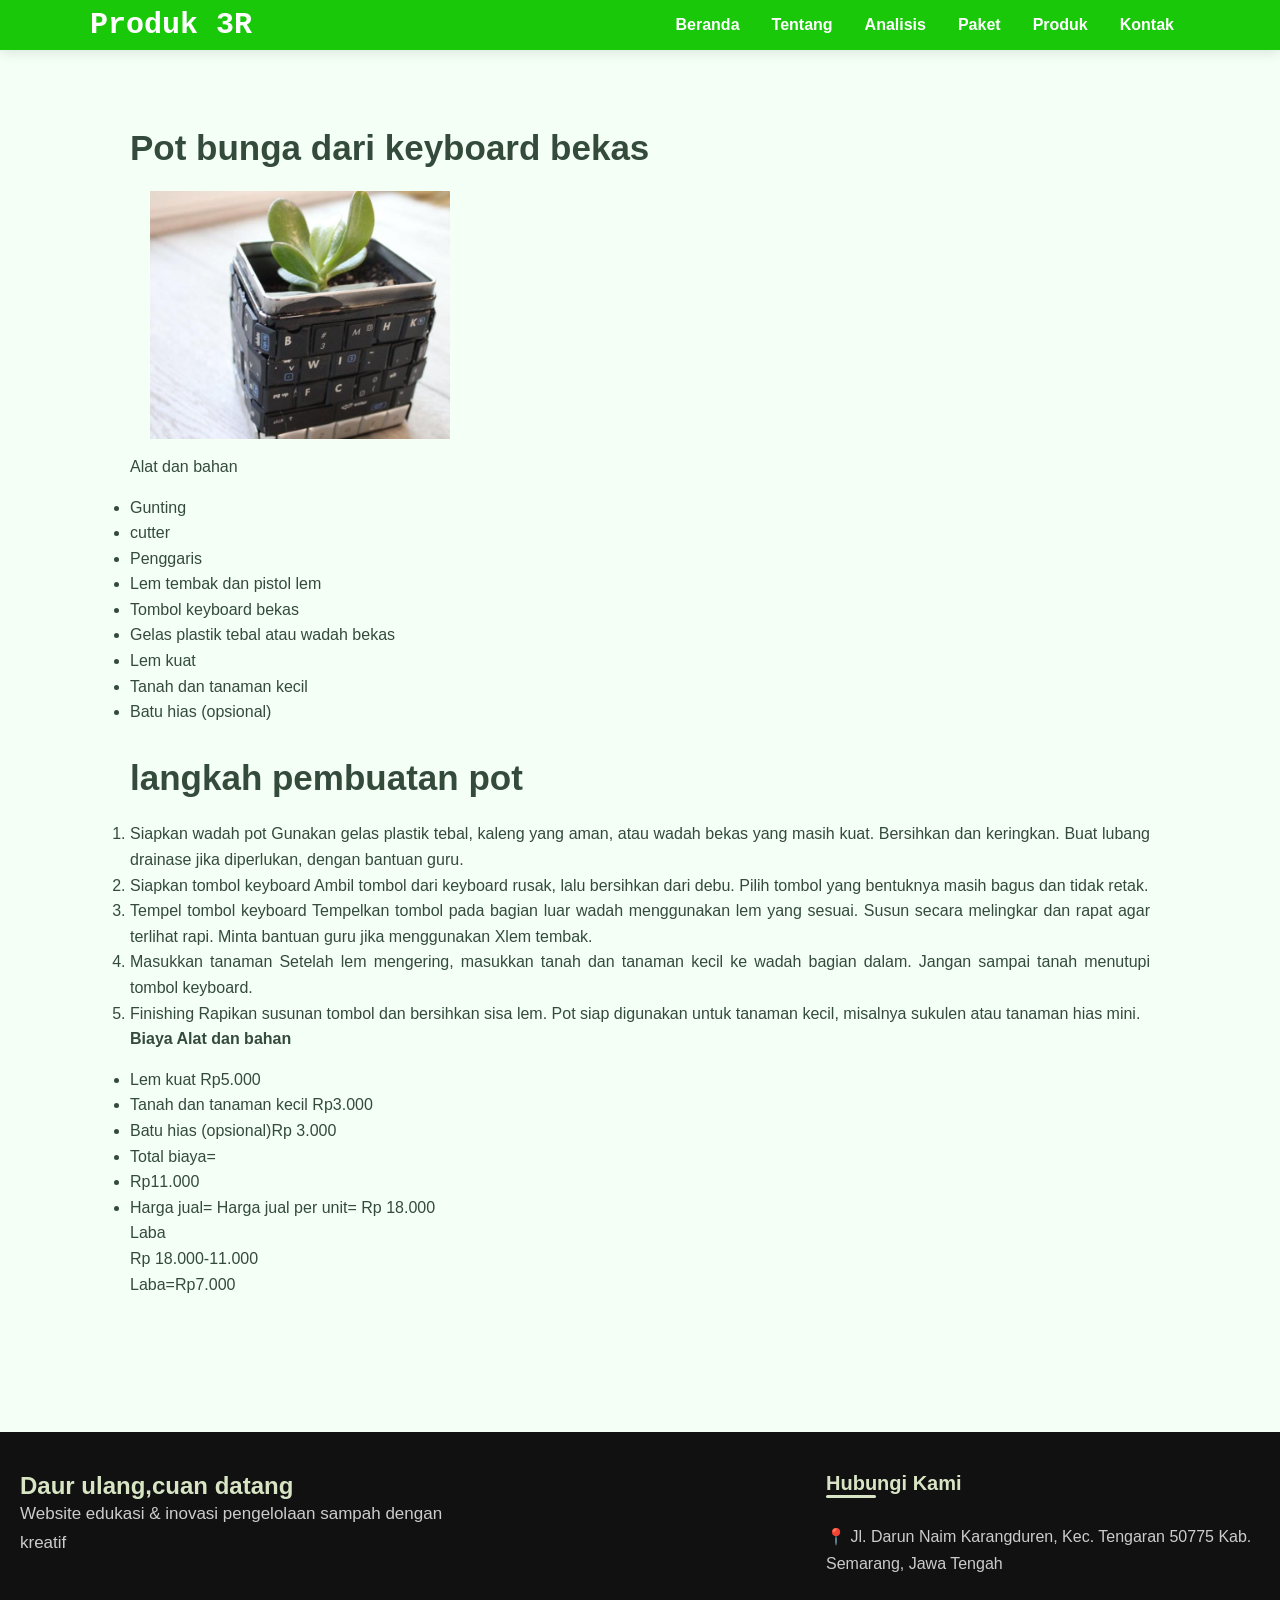
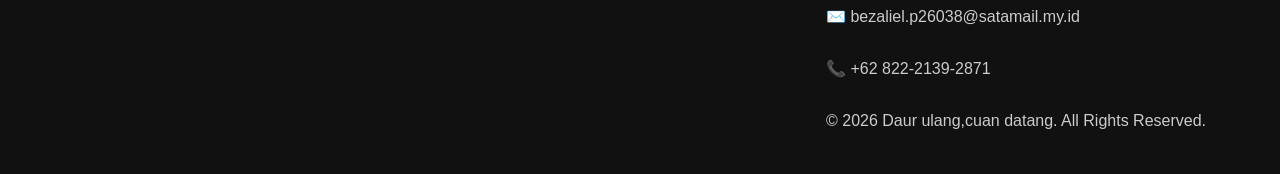
<file: ipass/pot.html>
<!DOCTYPE html>
<html lang="en">
<head>
    <meta charset="UTF-8">
    <meta name="viewport" content="width=device-width, initial-scale=1.0">
    <title>Pot</title>
    <link rel="stylesheet" href="ipas.css">
</head>
<body>
    <header>
        <nav>
            <div class="navigasi">

                <div class="logo">
                    <a href="#Home">Produk 3R</a>
                </div>

                <div class="menu">
                    <ul>
                        <li><a href="../../indexx.html">Beranda</a></li>
                        <li><a href="../../indexx.html#About">Tentang</a></li>
                        <li><a href="../../indexx.html#Analys">Analisis</a></li>
                        <li><a href="../../indexx.html#Bundling">Paket</a></li>
                        <li><a href="../../indexx.html#Product">Produk</a></li>
                        <li><a href="../../indexx.html#Contact">Kontak</a></li>
                    </ul>
                </div>
            </div>
        </nav>
    </header> 
    <main>
        <div class="teks"> 
        
        <article class="kolom">
    <h3>Pot bunga dari keyboard bekas</h3>
    <img src="../imagess/pot.jpeg">
    <p>Alat dan bahan</p>
    <ul>
        <li>Gunting </li>
        <li>cutter </li> 
        <li>Penggaris </li> 
        <li>Lem tembak dan pistol lem </li>
        <li>Tombol keyboard bekas </li>
        <li>Gelas plastik tebal atau wadah bekas </li>
        <li>Lem kuat </li>
        <li>Tanah dan tanaman kecil </li>
        <li>Batu hias (opsional) </li>
    </ul><br>
    <h3>langkah pembuatan pot</h3>
    <ol>
        <li>Siapkan wadah pot
        Gunakan gelas plastik tebal, kaleng yang aman, atau wadah bekas yang masih kuat. Bersihkan dan keringkan. Buat lubang drainase jika diperlukan, dengan bantuan guru.</li>
        <li>Siapkan tombol keyboard
        Ambil tombol dari keyboard rusak, lalu bersihkan dari debu. Pilih tombol yang bentuknya masih bagus dan tidak retak.</li>
        <li>Tempel tombol keyboard
        Tempelkan tombol pada bagian luar wadah menggunakan lem yang sesuai. Susun secara melingkar dan rapat agar terlihat rapi. Minta bantuan guru jika menggunakan Xlem tembak.</li>
        <li>Masukkan tanaman
        Setelah lem mengering, masukkan tanah dan tanaman kecil ke wadah bagian dalam. Jangan sampai tanah menutupi tombol keyboard.</li>
        <Li>Finishing
        Rapikan susunan tombol dan bersihkan sisa lem. Pot siap digunakan untuk tanaman kecil, misalnya sukulen atau tanaman hias mini.</Li>
    </ol>
    <p>
        <strong>Biaya Alat dan bahan</strong>
    <ul>
        <li>Lem kuat Rp5.000</li>
        <li>Tanah dan tanaman kecil Rp3.000</li>
        <li>Batu hias (opsional)Rp 3.000</li>
        <li>Total biaya=
        <li>Rp11.000</li>

        <li>Harga jual=
        Harga jual per unit=
        Rp 18.000</li>

        Laba<br>
        Rp 18.000-11.000<br>
        Laba=Rp7.000<br>
    </ul>
    </p>
        </article>
        </div>
</main>

   <footer>
    <section class="footer-kiri">
        <h2>Daur ulang,cuan datang</h2>
        <p>Website edukasi & inovasi pengelolaan sampah dengan kreatif</p>
    </section>

    <section class="footer-kanan">
        <h2>Hubungi Kami</h2>
        <hr>

        <p>📍 Jl. Darun Naim Karangduren, Kec. Tengaran
        50775 Kab. Semarang, Jawa Tengah</p>

        <p>✉️ bezaliel.p26038@satamail.my.id</p>

        <p>📞 +62 822-2139-2871</p>
       <section class="copyright">
        <p>&copy; 2026 Daur ulang,cuan datang. All Rights Reserved.</p>
       </section>
    </section>
</footer> 
</body>
</html>
</file>
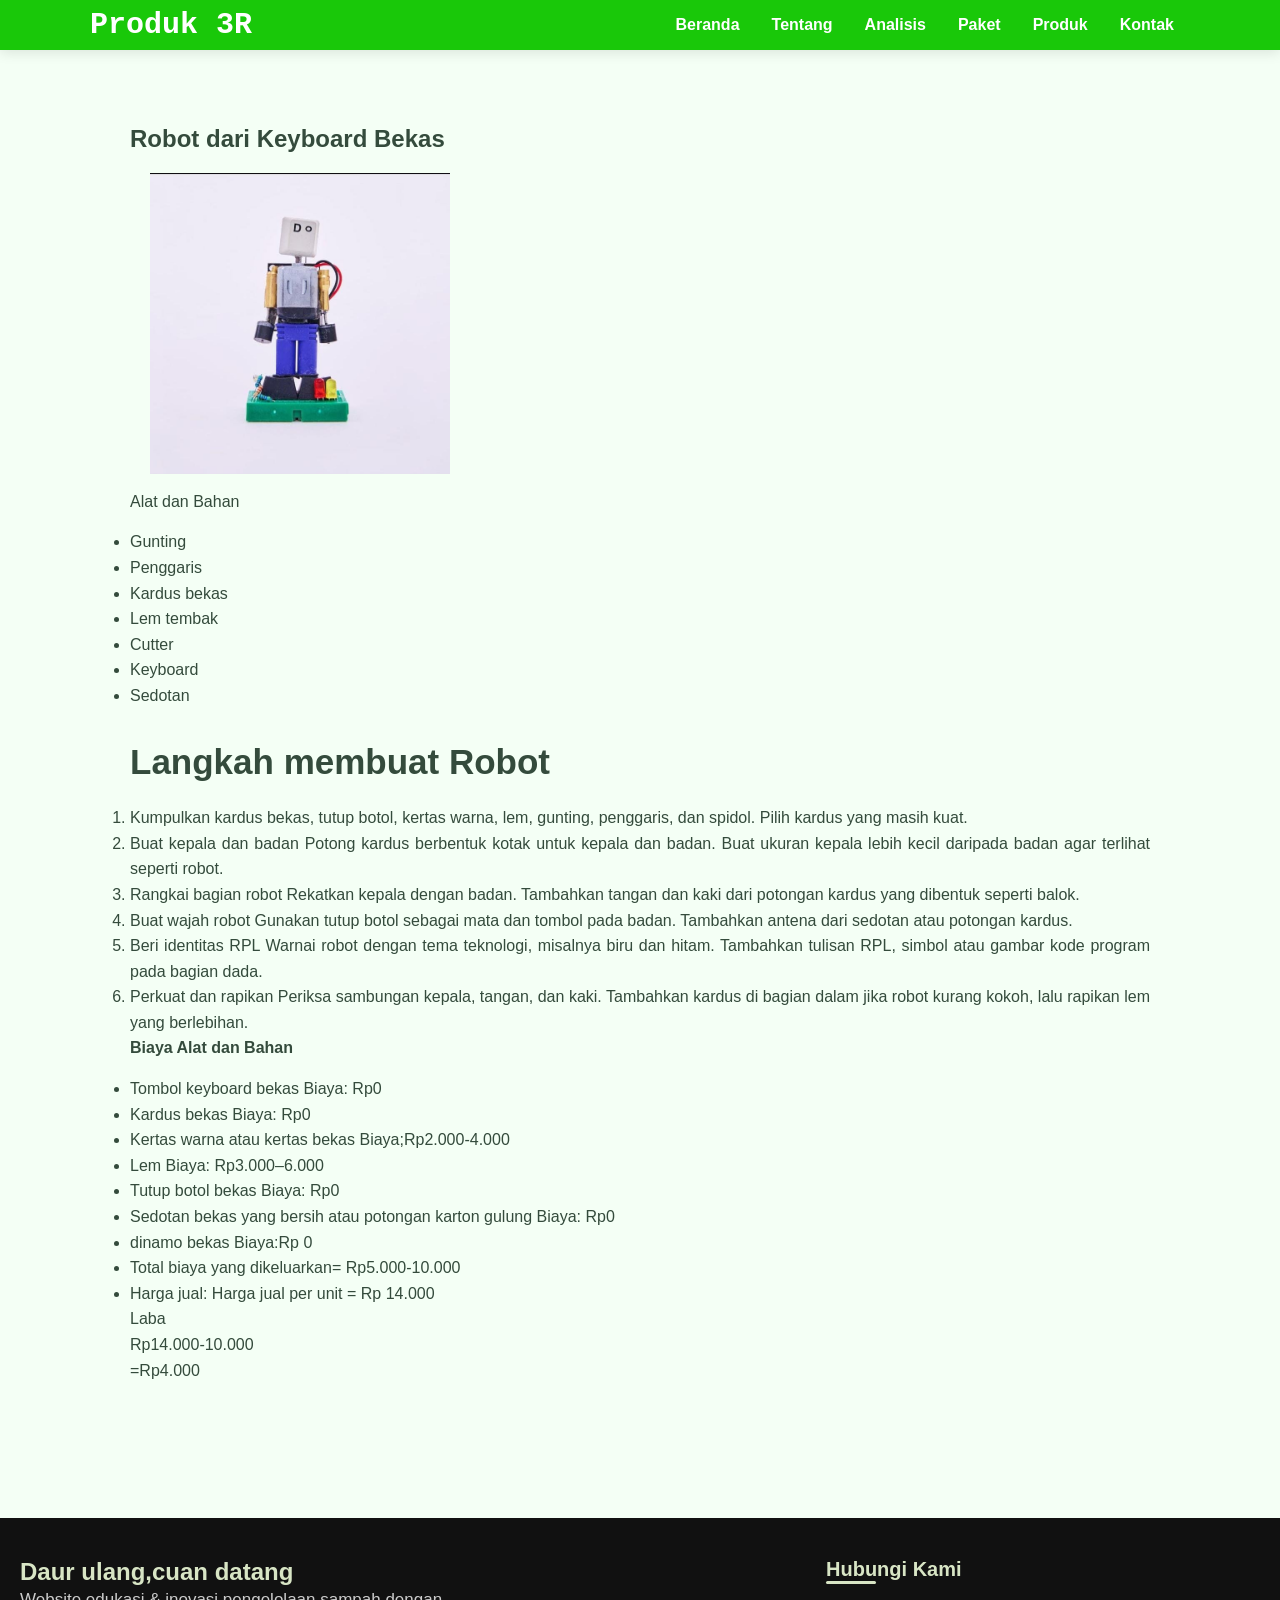
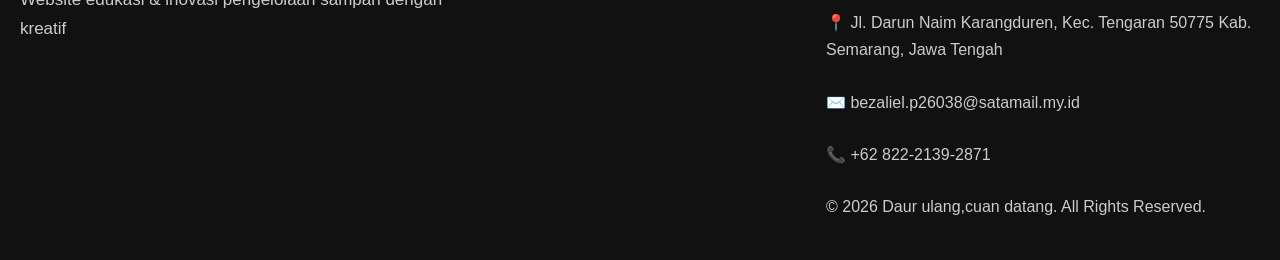
<file: ipass/robot.html>
<!DOCTYPE html>
<html lang="en">
<head>
    <meta charset="UTF-8">
    <meta name="viewport" content="width=device-width, initial-scale=1.0">
    <title>Robot</title>
    <link rel="stylesheet" href="ipas.css">
</head>
<body>
     <header>
        <nav>
            <div class="navigasi">

                <div class="logo">
                    <a href="#Home">Produk 3R</a>
                </div>

                <div class="menu">
                    <ul>
                        <li><a href="../../indexx.html">Beranda</a></li>
                        <li><a href="../../indexx.html#About">Tentang</a></li>
                        <li><a href="../../indexx.html#Analys">Analisis</a></li>
                        <li><a href="../../indexx.html#Bundling">Paket</a></li>
                        <li><a href="../../indexx.html#Product">Produk</a></li>
                        <li><a href="../../indexx.html#Contact">Kontak</a></li>
                    </ul>
                </div>
            </div>
        </nav>
    </header> 
    <main>
        <div class="teks"> 
        
        <article class="kolom">
    <h2>Robot dari Keyboard Bekas</h2>
    <img src="../imagess/robot.jpeg" alt="robot">
    <p>Alat dan Bahan</p>
    <ul>
       <li> Gunting</li>
       <li> Penggaris</li>
       <li> Kardus bekas</li>
       <li> Lem tembak</li>
       <li> Cutter</li>
       <li> Keyboard</li>
       <li> Sedotan</li>
    </ul><br>
    <h3>Langkah membuat Robot</h3>
    <ol>
        <li>Kumpulkan kardus bekas, tutup botol, kertas warna, lem, gunting, penggaris, dan spidol. Pilih kardus yang masih kuat.</li>
        <li>Buat kepala dan badan
        Potong kardus berbentuk kotak untuk kepala dan badan. Buat ukuran kepala lebih kecil daripada badan agar terlihat seperti robot.</li>
        <li>Rangkai bagian robot
        Rekatkan kepala dengan badan. Tambahkan tangan dan kaki dari potongan kardus yang dibentuk seperti balok.</li>
        <li>Buat wajah robot
        Gunakan tutup botol sebagai mata dan tombol pada badan. Tambahkan antena dari sedotan atau potongan kardus.</li>
        <li>Beri identitas RPL
        Warnai robot dengan tema teknologi, misalnya biru dan hitam. Tambahkan tulisan RPL, simbol </> atau gambar kode program pada bagian dada.</li>
        <li>Perkuat dan rapikan
        Periksa sambungan kepala, tangan, dan kaki. Tambahkan kardus di bagian dalam jika robot kurang kokoh, lalu rapikan lem yang berlebihan.</li>
    </ol>
    <p>
        <strong>Biaya Alat dan Bahan</strong>
        <ul>
            <li>Tombol keyboard bekas
            Biaya: Rp0</li>
            <li>Kardus bekas
            Biaya: Rp0</li>
            <li>Kertas warna atau kertas bekas
            Biaya;Rp2.000-4.000</li>
            <li>Lem
            Biaya: Rp3.000–6.000</li>
            <li>Tutup botol bekas
            Biaya: Rp0</li>
            <li>Sedotan bekas yang bersih atau potongan karton gulung
            Biaya: Rp0</li>
            <li>dinamo bekas
            Biaya:Rp 0</li>

            <li>Total biaya yang dikeluarkan=
            Rp5.000-10.000</li>

            <li>Harga jual:
            Harga jual per unit =
            Rp 14.000</li>

            Laba<br>
            Rp14.000-10.000<br>
            =Rp4.000<br>

        </ul>
    </p>
        </article>
    </div>
    </main>
    <footer>
    <section class="footer-kiri">
        <h2>Daur ulang,cuan datang</h2>
        <p>Website edukasi & inovasi pengelolaan sampah dengan kreatif</p>
    </section>

    <section class="footer-kanan">
        <h2>Hubungi Kami</h2>
        <hr>

        <p>📍 Jl. Darun Naim Karangduren, Kec. Tengaran
        50775 Kab. Semarang, Jawa Tengah</p>

        <p>✉️ bezaliel.p26038@satamail.my.id</p>

        <p>📞 +62 822-2139-2871</p>
       <section class="copyright">
        <p>&copy; 2026 Daur ulang,cuan datang. All Rights Reserved.</p>
       </section>
    </section>
</footer> 
</body>
</html>
</file>
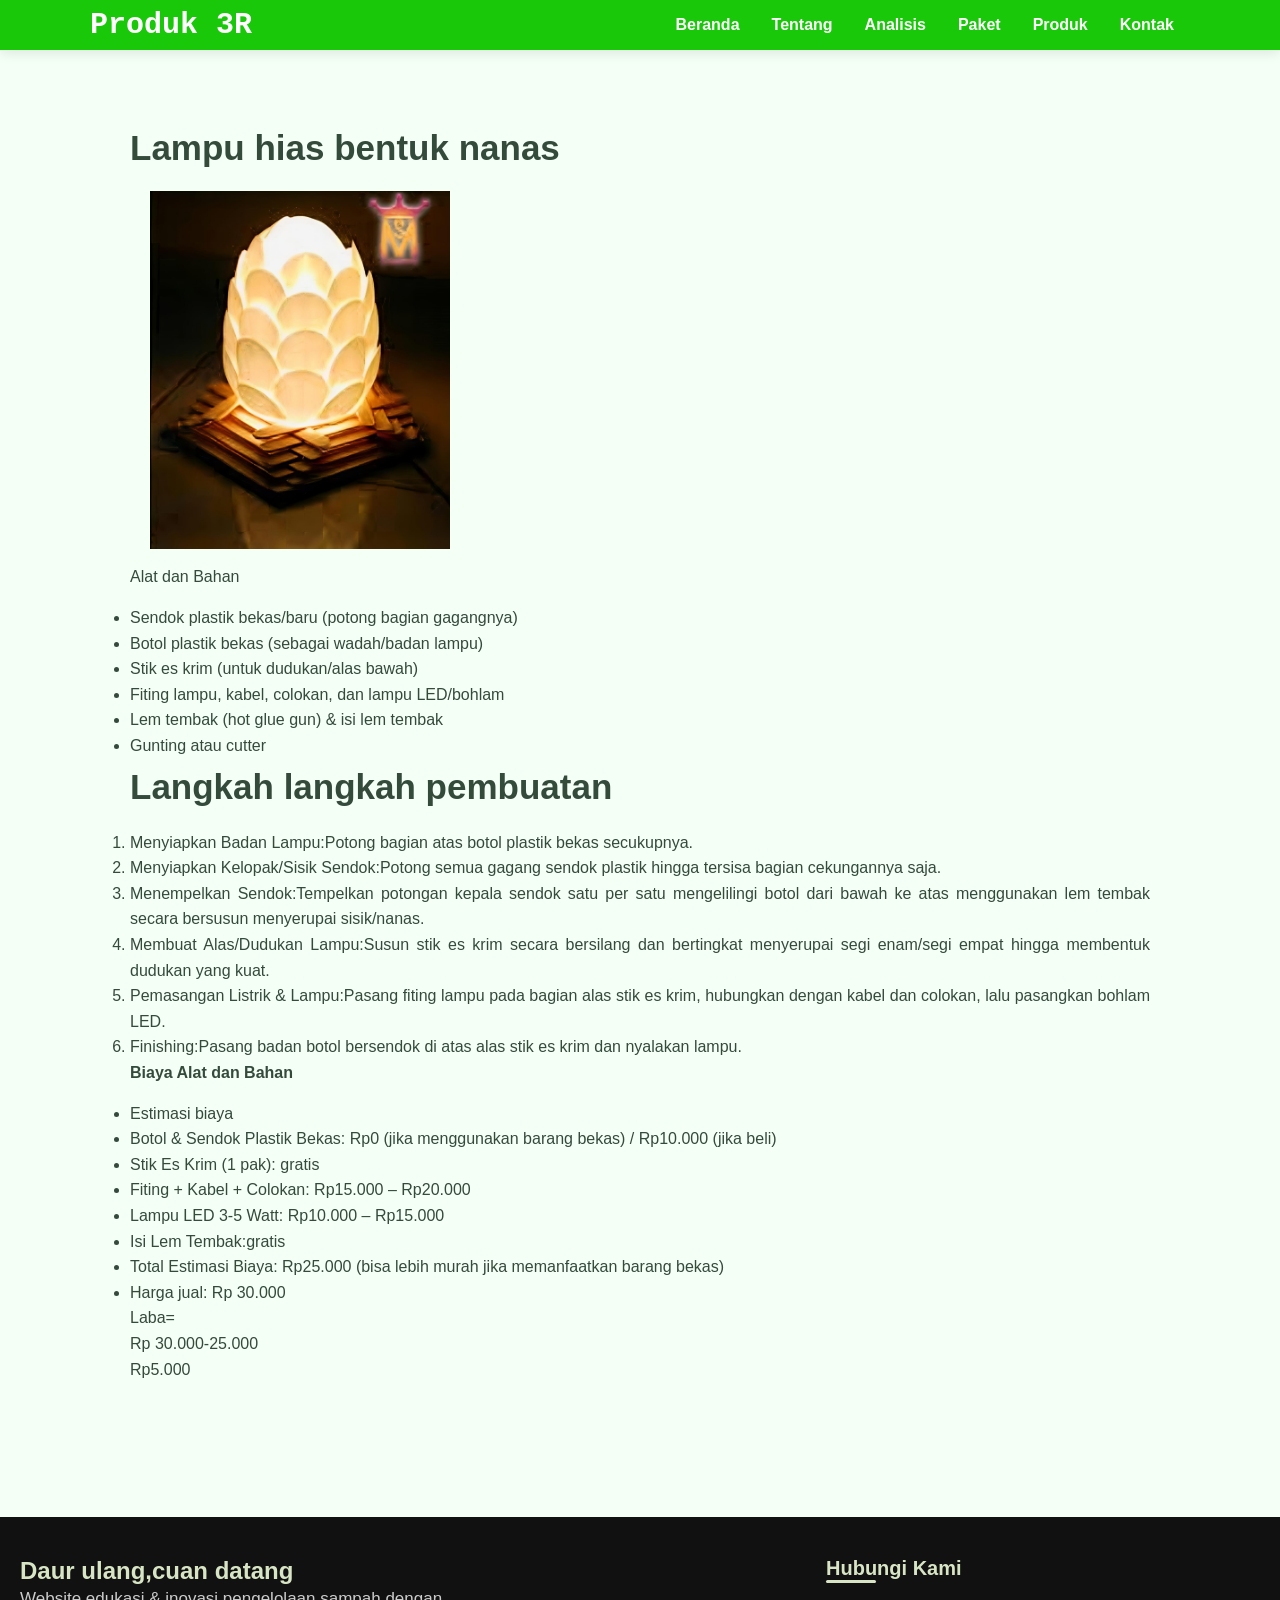
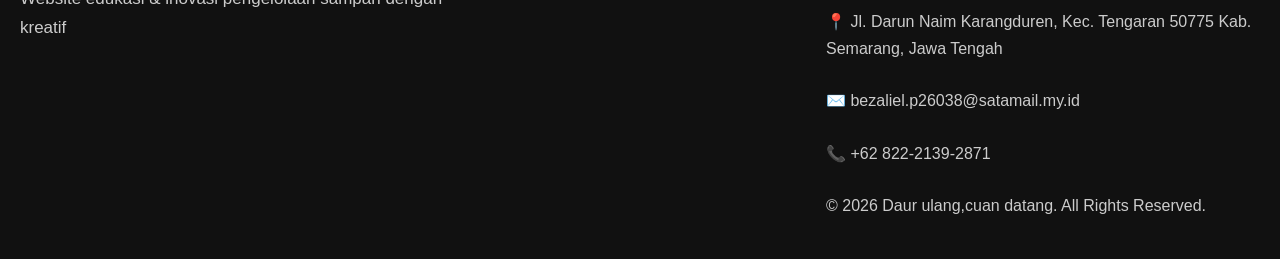
<file: ipass/telur.html>
<!DOCTYPE html>
<html lang="en">
<head>
    <meta charset="UTF-8">
    <meta name="viewport" content="width=device-width, initial-scale=1.0">
    <title>Telurr</title>
    <link rel="stylesheet" href="ipas.css">
</head>
<body>
    <header>
        <nav>
            <div class="navigasi">

                <div class="logo">
                    <a href="#Home">Produk 3R</a>
                </div>

                <div class="menu">
                    <ul>
                        <li><a href="../../indexx.html">Beranda</a></li>
                        <li><a href="../../indexx.html#About">Tentang</a></li>
                        <li><a href="../../indexx.html#Analys">Analisis</a></li>
                        <li><a href="../../indexx.html#Bundling">Paket</a></li>
                        <li><a href="../../indexx.html#Product">Produk</a></li>
                        <li><a href="../../indexx.html#Contact">Kontak</a></li>
                    </ul>
                </div>
            </div>
        </nav>
    </header> 
    <main> 
        <div class="teks"> 
        
        <article class="kolom">
    <h3>Lampu hias bentuk nanas</h3>
    <img src="../imagess/telur.jpeg" alt="telur">
    <p>Alat dan Bahan
<ul>
    <li>Sendok plastik bekas/baru (potong bagian gagangnya)</li>  
    <li>Botol plastik bekas (sebagai wadah/badan lampu)</li>
    <li>Stik es krim (untuk dudukan/alas bawah)</li>  
    <li>Fiting lampu, kabel, colokan, dan lampu LED/bohlam</li>  
    <li>Lem tembak (hot glue gun) & isi lem tembak</li>
    <li>Gunting atau cutter</li>
</ul>

<h3>Langkah langkah pembuatan</h3>
<ol>
    <li>Menyiapkan Badan Lampu:Potong bagian atas botol plastik bekas secukupnya.</li>
    <li>Menyiapkan Kelopak/Sisik Sendok:Potong semua gagang sendok plastik hingga tersisa bagian cekungannya saja.</li>
    <li>Menempelkan Sendok:Tempelkan potongan kepala sendok satu per satu mengelilingi botol dari bawah ke atas menggunakan lem tembak secara bersusun menyerupai sisik/nanas.</li>
    <li>Membuat Alas/Dudukan Lampu:Susun stik es krim secara bersilang dan bertingkat menyerupai segi enam/segi empat hingga membentuk dudukan yang kuat.</li>
    <li>Pemasangan Listrik & Lampu:Pasang fiting lampu pada bagian alas stik es krim, hubungkan dengan kabel dan colokan, lalu pasangkan bohlam LED.</li>
    <li>Finishing:Pasang badan botol bersendok di atas alas stik es krim dan nyalakan lampu.</li>
</ol>

<p>
    <strong>Biaya Alat dan Bahan</strong>
    <ul>
        <li>Estimasi biaya</li>
        <li>Botol & Sendok Plastik Bekas: Rp0 (jika menggunakan barang bekas) / Rp10.000 (jika beli)  </li>
        <li>Stik Es Krim (1 pak): gratis</li>
        <li>Fiting + Kabel + Colokan: Rp15.000 – Rp20.000</li>
        <li>Lampu LED 3-5 Watt: Rp10.000 – Rp15.000  </li>
        <li>Isi Lem Tembak:gratis</li>
        <li>Total Estimasi Biaya: Rp25.000 (bisa lebih murah jika memanfaatkan barang bekas)</li>

        <li>Harga jual:
        Rp 30.000</li>

        Laba=<br>
        Rp 30.000-25.000<br>
        Rp5.000<br>
    </ul>
</p>
</particle>
</div>
</main>
 <footer>
    <section class="footer-kiri">
        <h2>Daur ulang,cuan datang</h2>
        <p>Website edukasi & inovasi pengelolaan sampah dengan kreatif</p>
    </section>

    <section class="footer-kanan">
        <h2>Hubungi Kami</h2>
        <hr>

        <p>📍 Jl. Darun Naim Karangduren, Kec. Tengaran
        50775 Kab. Semarang, Jawa Tengah</p>

        <p>✉️ bezaliel.p26038@satamail.my.id</p>

        <p>📞 +62 822-2139-2871</p>
       <section class="copyright">
        <p>&copy; 2026 Daur ulang,cuan datang. All Rights Reserved.</p>
       </section>
    </section>
</footer> 
</body>
</html>
</file>
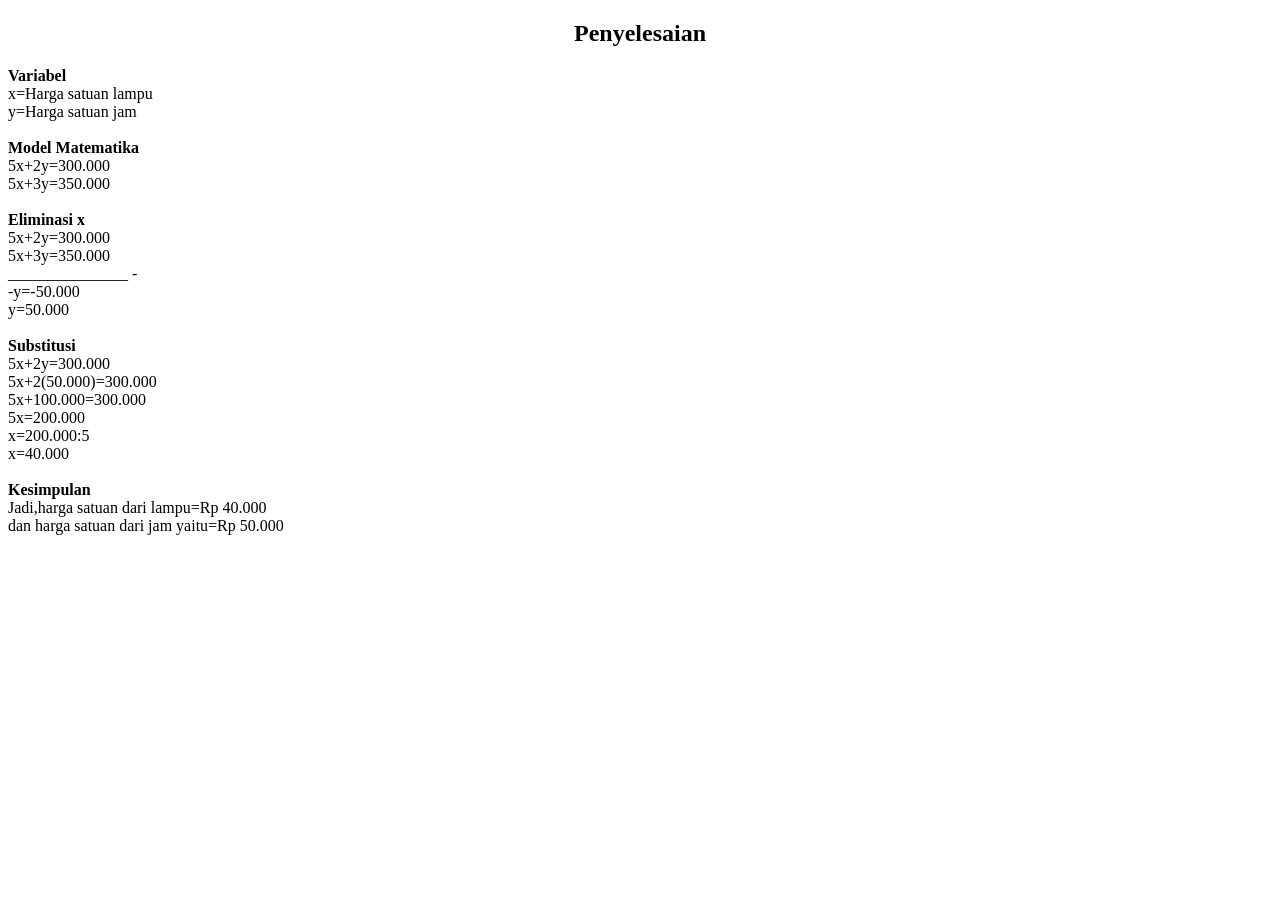
<file: matematikaa/steven.html>
<!DOCTYPE html>
<html lang="en">
<head>
    <meta charset="UTF-8">
    <meta name="viewport" content="width=device-width, initial-scale=1.0">
    <title>Matematikaa</title>
</head>
<body>
    <h2 style="text-align: center;">Penyelesaian</h2>
    <p style="text-align: justify;"><strong>Variabel</strong><br>
    x=Harga satuan lampu<br>
    y=Harga satuan jam<br><br>
    <strong>Model Matematika</strong><br>
    5x+2y=300.000<br>
    5x+3y=350.000<br><br>
    <strong>Eliminasi x</strong> <br>
    5x+2y=300.000<br>
    5x+3y=350.000<br>_______________ -<br>
    -y=-50.000<br>
     y=50.000<br><br>
    <strong>Substitusi</strong><br>
     5x+2y=300.000<br>
     5x+2(50.000)=300.000<br>
     5x+100.000=300.000<br>
     5x=200.000<br>
     x=200.000:5<br>
     x=40.000
     <br><br>
     <strong>Kesimpulan</strong><br>
     Jadi,harga satuan dari lampu=Rp 40.000<br>
     dan harga satuan dari jam yaitu=Rp 50.000
    </p>
</body>
</html>
</file>
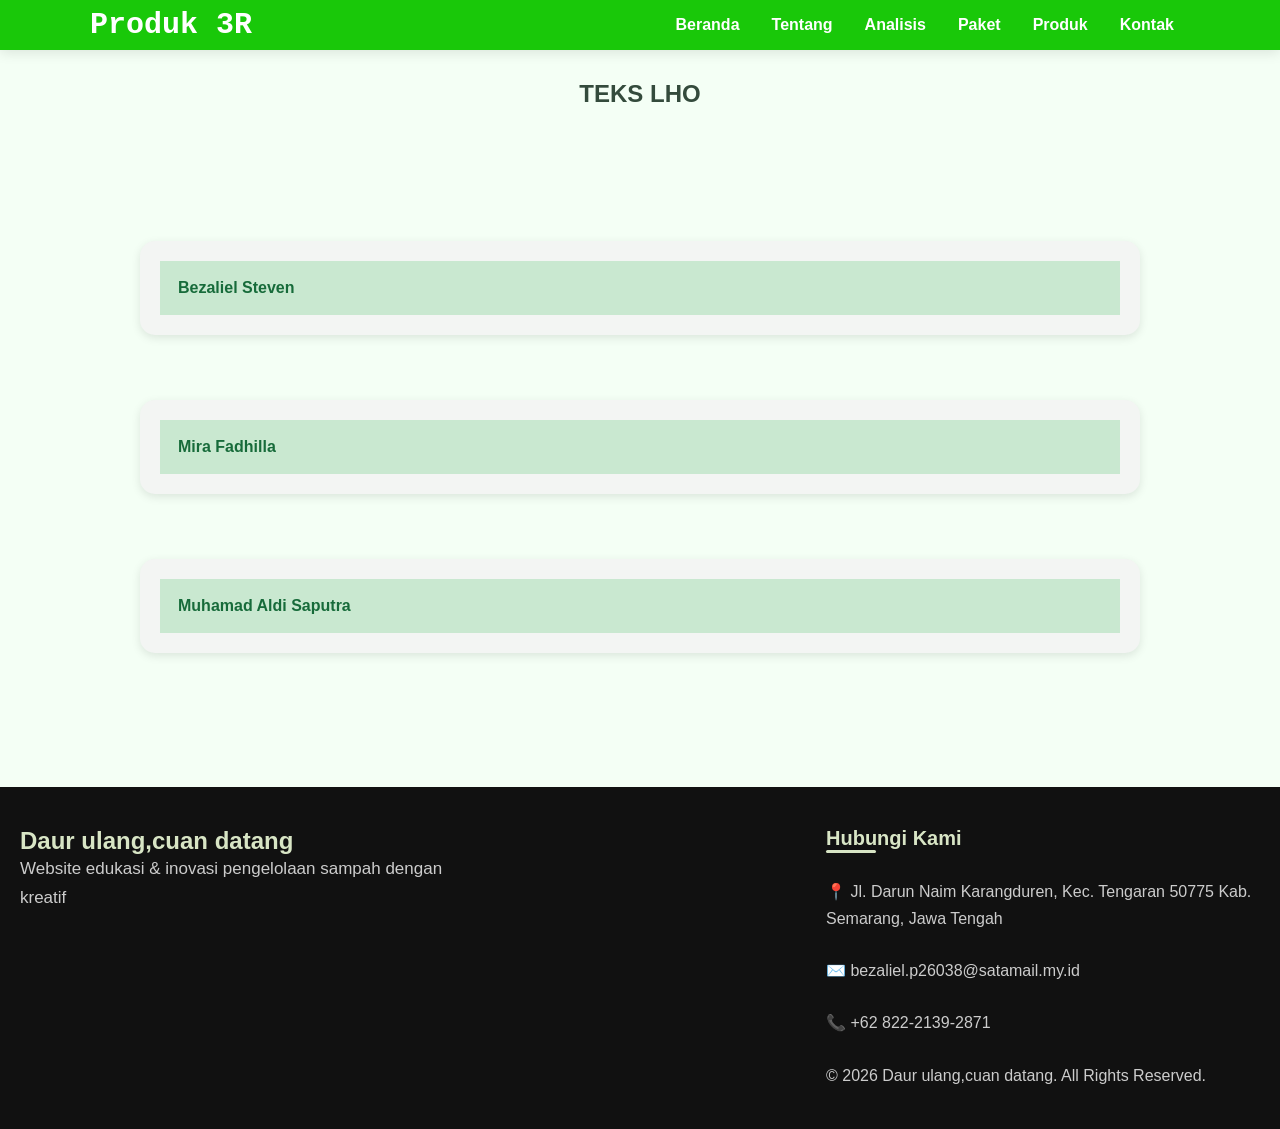
<file: matematikaa/b.indo/b.indoo.html>
<!DOCTYPE html>
<html lang="en">
<head>
    <meta charset="UTF-8">
    <meta name="viewport" content="width=device-width, initial-scale=1.0">
    <title>tEKS LHO</title>
    <link rel="stylesheet" href="rename.css">
</head>
<body>
    <header>
        <nav>
            <div class="navigasi">

                <div class="logo">
                    <a href="#Home">Produk 3R</a>
                </div>

                <div class="menu">
                    <ul>
                        <li><a href="../../indexx.html">Beranda</a></li>
                        <li><a href="../../indexx.html#About">Tentang</a></li>
                        <li><a href="../../indexx.html#Analys">Analisis</a></li>
                        <li><a href="../../indexx.html#Bundling">Paket</a></li>
                        <li><a href="../../indexx.html#Product">Produk</a></li>
                        <li><a href="../../indexx.html#Contact">Kontak</a></li>
                    </ul>
                </div>
            </div>
        </nav>
    </header>    
    <main>
        <h2 style="text-align: center;">TEKS LHO</h2>
        <div class="teks"> 
        </div>
        <article class="kolom">
            <details class="detail">
                <summary>Bezaliel Steven</summary>
                <h2>Pemanfaatan Keyboard Bekas Menjadi Lampu Tidur Otomatis</h2>
             
<P>Lampu tidur otomatis merupakan produk inovasi yang memanfaatkan limbah elektronik berupa keyboard komputer bekas menjadi barang yang memiliki nilai guna dan nilai estetika. Produk ini dibuat sebagai lampu hias sekaligus penerangan tambahan yang dapat menyala secara otomatis berdasarkan kondisi cahaya di sekitarnya. Pembuatan produk ini bertujuan untuk mengurangi limbah elektronik serta meningkatkan kreativitas dalam mengolah barang bekas menjadi sesuatu yang bermanfaat.</P>


<p>Lampu tidur otomatis ini memiliki beberapa bagian utama. Bagian dasar memanfaatkan bahan dari keyboard bekas sebagai penyangga dan hiasan produk. Bagian badan lampu menggunakan bahan transparan agar cahaya dapat menyebar dengan baik.

Pada bagian rangkaian elektronik, produk ini menggunakan beberapa komponen, yaitu LED sebagai sumber cahaya, LDR sebagai sensor pendeteksi intensitas cahaya, resistor untuk membatasi arus listrik, transistor sebagai sakelar elektronik, dan baterai sebagai sumber energi.</p>

<p>Cara kerja lampu ini dimulai ketika sensor LDR mendeteksi kondisi terang atau gelap di sekitarnya. Perubahan intensitas cahaya memengaruhi sinyal pada rangkaian transistor. Ketika lingkungan mulai gelap, transistor mengaktifkan aliran arus menuju LED sehingga lampu menyala secara otomatis. Sebaliknya, ketika lingkungan terang, LED akan mati sesuai pengaturan rangkaian.</p>

<p>Produk lampu tidur otomatis dari keyboard bekas memiliki beberapa manfaat. Pertama, mengurangi limbah elektronik dengan memanfaatkan kembali bagian keyboard yang sudah tidak digunakan. Kedua, menghasilkan produk yang dapat digunakan sebagai penerangan tambahan sekaligus hiasan ruangan. Ketiga, memberikan pengalaman dalam mempelajari rangkaian elektronika sederhana, khususnya penggunaan sensor LDR dan transistor. Selain itu, produk ini juga dapat meningkatkan kreativitas dan kepedulian terhadap lingkungan.

Berdasarkan hasil observasi, pembuatan lampu tidur otomatis dari keyboard bekas merupakan salah satu bentuk pemanfaatan limbah elektronik menjadi produk yang bermanfaat dan memiliki nilai ekonomis. Dengan memanfaatkan komponen seperti LED, resistor, LDR, transistor, dan baterai, produk ini dapat menghasilkan penerangan otomatis tanpa menggunakan mikrokontroler. Pembuatan produk ini juga menerapkan prinsip 3R (Reduce, Reuse, dan Recycle) sebagai upaya mengurangi limbah elektronik dan menjaga kelestarian lingkungan.</p>
           </details>  
           <details class="detail">
                <summary>Mira Fadhilla</summary>      
                <p><h2>Observasi Limbah Keyboard</h2></p>
                <p>Lampu otomatis dari keyboard bekas adalah salah satu produk inovasi kreatif yang memanfaatkan limbah elektronik menjadi benda yang bernilai guna dan estetis. Limbah komponen komputer seperti keyboard sering kali dibuang begitu saja dan menumpuk menjadi sampah. Melalui proses daur ulang (recycle), barang-barang tidak terpakai ini dapat disulap menjadi dekorasi ruangan modern yang dilengkapi sistem sensor otomatis.</p>
                <p>Produk lampu otomatis ini terdiri atas beberapa bagian utama yang saling melengkapi, yaitu menggunakan kotak transparan atau wadah akrilik berbentuk kubus yang berdiri kokoh di atas dudukan penyangga khusus. Pada bagian luar kotak, terdapat tombol-tombol plastik bekas keyboard seperti tombol W, A, S, D, Ctrl, dan Alt yang telah dilepas dan dibersihkan dari debu lalu ditempelkan secara rapi. Selain itu, di dalam kotak juga dipasang rangkaian lampu LED serta sensor otomatis yang berfungsi untuk menghidupkan dan mematikan cahaya lampu secara praktis.</p>
                <p>Lampu otomatis dari keyboard bekas ini memberikan banyak manfaat yang berguna untuk kehidupan kita sehari-hari. Lampu ini bisa menjadi hiasan atau dekorasi kamar yang unik dan punya nilai seni teknologi modern, serta sensor otomatisnya bisa memudahkan kita sekaligus membantu menghemat penggunaan listrik. Selain itu, pembuatan lampu ini juga sangat bermanfaat untuk lingkungan karena bisa mengurangi jumlah sampah elektronik di tempat pembuangan dan menjaga alam agar tetap bersih serta berkelanjutan</p>
           </details>
           <details class="detail">
                <summary>Muhamad Aldi Saputra</summary>
                <p><h2>Lampu Otomatis Dari Keyboard Bekas</h2></p>
                <p>Lampu otomatis merupakan salah satu alat penerangan yang dapat bekerja secara otomatis berdasarkan kondisi cahaya di sekitarnya. Lampu ini dibuat dengan memanfaatkan bahan bekas, seperti tombol keyboard dan beberapa komponen elektronik. Pembuatan lampu otomatis bertujuan untuk memanfaatkan barang bekas agar menjadi barang yang berguna dan memiliki nilai tambah.</p>
                <p>Lampu otomatis ini memiliki beberapa bagian utama. Bagian atas berbentuk kotak transparan yang berfungsi sebagai tempat lampu LED. Pada bagian luar terdapat beberapa tombol keyboard bekas yang digunakan sebagai hiasan sehingga tampilannya terlihat lebih menarik.
                   Bagian tengah menggunakan penyangga berwarna hitam yang menghubungkan lampu dengan bagian bawah. Sementara itu, bagian bawah berbentuk kotak yang berfungsi sebagai tempat komponen elektronik. Alat ini juga dilengkapi dengan kabel sebagai sumber daya listrik.</p>
                <p>Lampu otomatis bekerja dengan bantuan sensor cahaya. Ketika kondisi lingkungan mulai gelap, sensor akan mendeteksi perubahan cahaya dan membuat lampu menyala secara otomatis. Sebaliknya, ketika kondisi sekitar sudah terang, lampu akan mati secara otomatis. Dengan cara kerja tersebut, pengguna tidak perlu menyalakan dan mematikan lampu secara manual.</p>
                <p>Lampu otomatis memiliki beberapa manfaat dalam kehidupan sehari-hari, seperti mempermudah penggunaan lampu, membantu menghemat listrik, dan mengurangi kebiasaan menyalakan lampu secara manual. Selain itu, penggunaan tombol keyboard bekas juga dapat mengurangi sampah elektronik dan melatih kreativitas dalam membuat barang baru.</p>
                <p>Berdasarkan hasil observasi, lampu otomatis merupakan salah satu contoh pemanfaatan barang bekas menjadi produk yang bermanfaat. Dengan menggabungkan tombol keyboard bekas dan komponen elektronik, barang yang sebelumnya tidak terpakai dapat diolah menjadi lampu yang memiliki fungsi dan tampilan menarik. Pembuatan produk ini juga mengajarkan pentingnya kreativitas serta kepedulian terhadap lingkungan.</p>   
           </details>
        </article>
    </main>
    <footer>
    <section class="footer-kiri">
        <h2>Daur ulang,cuan datang</h2>
        <p>Website edukasi & inovasi pengelolaan sampah dengan kreatif</p>
    </section>

    <section class="footer-kanan">
        <h2>Hubungi Kami</h2>
        <hr>

        <p>📍 Jl. Darun Naim Karangduren, Kec. Tengaran
        50775 Kab. Semarang, Jawa Tengah</p>

        <p>✉️ bezaliel.p26038@satamail.my.id</p>

        <p>📞 +62 822-2139-2871</p>
       <section class="copyright">
        <p>&copy; 2026 Daur ulang,cuan datang. All Rights Reserved.</p>
       </section>
    </section>
</footer>
</body>
</html>
</file>
<file: style.css>
* {
    margin: 0;
    padding: 0;
    box-sizing: border-box;
    text-decoration: none;
}

html {
    scroll-behavior: smooth;
}

body {
    font-family: 'Open Sans', sans-serif;
    background-color: #f4fff5;
    color: #344b3c;
}

h2 {
    font-size: 35px;
    font-family: 'Times New Roman', Times, serif;
}


.navigasi {
    width: 1100px;
    max-width: 90%;
    margin: auto;
    position: relative;
}


nav {
    width: 100%;
    display: flex;
    align-items: center;
    line-height: 50px;
    position: fixed;
    top: 0;
    left: 0;
    background: #19C809;
    z-index: 100;
    box-shadow: 0 3px 12px rgba(0, 0, 0, 0.1);
}

.logo a {
    font-size: 30px;
    font-weight: bold;
    float: left;
    font-family: courier;
    color: white;
}

.menu {
    float: right;
}

nav ul {
    list-style: none;
    margin: 0;
    padding: 0;
    display: flex;
}

nav ul li a {
    display: block;
    color: white;
    font-weight: bold;
    text-align: center;
    padding: 0 16px;
    transition: 0.3s;
}

nav ul li a:hover {
    color: #245c32;
    background-color: #c9f7ce;
    border-radius: 10px;
}


#Home {
    scroll-margin-top: 85px;
    min-height: 400px;
}

.gambar {
    position: relative;
    overflow: hidden;
}

.gambar img {
    width: 100%;
    height: 400px;
    object-fit: cover;
    filter: brightness(75%);
}

.teks {
    position: absolute;
    top: 40%;
    left: 15%;
    transform: translate(-50%, -50%);
    text-align: left;
    color: white;
    text-transform: uppercase;
    text-shadow: 3px 3px 5px #000;
}

.teks h1 {
    font-size: 50px;
    letter-spacing: 1px;
}



#Analisispenyelesaianmasalah{
    scroll-margin-top: 100px;
}

.kolom {
    width: 85%;
    margin: 65px auto;
    padding: 35px;
    background-color: white;
    border-radius: 20px;
    box-shadow: 0 5px 20px rgba(52, 112, 63, 0.08);
    line-height: 1.9;
    transition: 0.3s;
}

.kolom:hover {
    box-shadow: 0 10px 25px rgba(52, 112, 63, 0.15);
}

.kolom h2 {
    font-size: 35px;
    color: #286638;
    margin-bottom: 15px;
    position: relative;
}

.kolom h2::after {
    content: "";
    display: block;
    width: 75px;
    height: 5px;
    background-color: #86c98b;
    border-radius: 10px;
    margin-top: 10px;
}

.kolom p {
    font-size: 17px;
    color: #586c5d;
    text-align: justify;
}



details {
    margin-top: 20px;
    padding: 18px;
    background-color: #effbef;
    border-radius: 12px;
    border: 1px solid #c5eac9;
}

summary {
    cursor: pointer;
    font-weight: bold;
    color: #28753b;
    transition: 0.3s;
}

summary:hover {
    color: #65ad70;
}

details[open] summary {
    margin-bottom: 15px;
}

details p {
    margin-bottom: 15px;
}


#About {
    scroll-margin-top: 120px;
    min-height: 400px;
}


#Analys {
    scroll-margin-top: 120px;
    min-height: 400px;
    display: flex;
}

#Analys img {
    width: 300px;
    height: 300px;
    border-radius: 20px;
    object-fit: cover;
    margin: 15px;
    transition: 0.4s;
    box-shadow: 0 5px 15px rgba(0, 0, 0, 0.15);
}

#Analys img:hover {
    transform: scale(1.04);
}

#Analys .kolom {
    display: flex;
}

#Bundling {
    scroll-margin-top: 120px;
    min-height: 400px;
}

#Bundling .kolom {
    display: flex;
    flex-direction: row;
    flex-wrap: nowrap;
    gap: 20px;
    align-items: flex-start;
}

#Bundling figure {
    width:280px;
    margin:12px;
}


#Bundling img {
    width: 100%;
    height: 280px;
    border-radius: 18px;
    object-fit: contain;
    display: block;
    margin: 0;
    box-shadow: 0 5px 15px rgba(0, 0, 0, 0.1);
    transition: 0.4s;
}

#Bundling img:hover {
    transform: translateY(-8px) scale(1.03);
    box-shadow: 0 10px 25px rgba(69, 145, 78, 0.25);
}

.detail {
    background: #f0f5ec;
    padding: 15px;
    margin-top: 10px;
    border-radius: 15px;
}

.detail summary {
    cursor: pointer;
    color: #194b3b;
    font-weight: bold;
}


#Product {
    scroll-margin-top: 120px;
    min-height: 400px;
    padding: 40px 0;
}

.Product-header {
    text-align: center;
    margin-bottom: 25px;
}

.Product-header h2 {
    font-size: 38px;
    color: #286638;
}

.slider {
    display: flex;
    gap: 25px;
    overflow-x: auto;
    padding: 25px;
    scroll-behavior: smooth;
}

.slider::-webkit-scrollbar {
    height: 9px;
}

.slider::-webkit-scrollbar-track {
    background: #dff3e1;
    border-radius: 20px;
}

.slider::-webkit-scrollbar-thumb {
    background: #86c98b;
    border-radius: 20px;
}

.slider .card {
    flex: 0 0 300px;
}


.card {
    background-color: white;
    width: 300px;
    padding: 20px;
    border-radius: 18px;
    border: 1px solid #d6ecd8;
    border-bottom: 5px solid #86c98b;
    box-shadow: 0 5px 15px rgba(52, 112, 63, 0.1);
    text-align: center;
    height: auto;
    transition: 0.35s;
    cursor: pointer;
}

.card:hover {
    transform: translateY(-10px);
    box-shadow: 0 12px 25px rgba(52, 112, 63, 0.2);
    border-bottom-color: #286638;
}

.slider .card img {
    width: 100%;
    height: 180px;
    border-radius: 12px;
    object-fit: cover;
    margin-bottom: 15px;
    transition: 0.4s;
}

.slider .card img:hover {
    transform: scale(1.03);
}

.card-content h3 {
    font-size: 19px;
    color: #286638;
    margin-bottom: 10px;
}

.card-content p {
    font-size: 14px;
    line-height: 1.7;
    color: #65776a;
}


#Contact {
    scroll-margin-top: 120px;
    min-height: 400px;
    padding: 40px 0;
}

#Contact > header {
    text-align: center;
}

#Contact > header h2 {
    font-size: 38px;
    color: #286638;
}

.garis {
    width: 120px;
    height: 5px;
    background: #86c98b;
    border-radius: 10px;
    margin: 25px auto 50px;
}

.container {
    display: flex;
    justify-content: center;
    gap: 30px;
    flex-wrap: wrap;
}



.container .card {
    background: linear-gradient(145deg, #ffffff, #eaf8eb);
    width: 300px;
    padding: 30px 20px;
    border-radius: 20px;
    border: 1px solid #d6ecd8;
    border-top: 6px solid #86c98b;
    box-shadow: 0 5px 18px rgba(52, 112, 63, 0.12);
    text-align: center;
    transition: 0.35s;
}

.container .card:hover {
    transform: translateY(-12px);
    box-shadow: 0 15px 30px rgba(52, 112, 63, 0.2);
    border-top-color: #286638;
}

.container .card img {
    width: 150px;
    height: 150px;
    border-radius: 50%;
    object-fit: cover;
    border: 5px solid #c9efcd;
    margin-bottom: 20px;
    transition: 0.4s;
}

.container .card:hover img {
    transform: scale(1.06);
}

.container .card h2 {
    font-size: 20px;
    color: #286638;
    margin-bottom: 10px;
}

.container .card p {
    color: #65776a;
}


.contact {
    padding: 70px 20px;
    text-align: center;
    background-color: #ffffff;
}

.contact h1 {
    font-size: 28px;
    color: #292929;
    margin-bottom: 20px;
}

.deskripsi {
    color: #777;
    font-size: 16px;
    margin-bottom: 40px;
}

.contact-container {
    display: flex;
    justify-content: center;
    align-items: flex-start;
    gap: 40px;
    max-width: 910px;
    margin: auto;
}

.contact-form,
.contact-info {
    width: 50%;
    padding: 25px;
    background-color: #fafafa;
    border-radius: 18px;
    box-shadow: 0 4px 12px rgba(0, 0, 0, 0.10);
}

.contact-form {
    display: flex;
    flex-direction: column;
    gap: 15px;
}

.contact-form input,
.contact-form textarea {
    width: 100%;
    padding: 13px;
    border: 1px solid #ccc;
    border-radius: 9px;
    font-size: 14px;
    box-sizing: border-box;
    font-family: Arial, sans-serif;
}

.contact-form textarea {
    height: 116px;
    resize: vertical;
}

.btn-kirim {
    display: inline-block;
    text-decoration:none;
    background-color: #718080;
    color: white;
    padding: 15px 30px;
    border-radius: 10px;
    cursor: pointer;
}



.contact-info {
    text-align: left;
    min-height: 265px;
    box-sizing: border-box;
}

.contact-info h2 {
    font-size: 20px;
    color: #292929;
    margin-bottom: 22px;
}

.contact-info p {
    font-size: 15px;
    line-height: 1.6;
    color: #666;
    margin-bottom: 38px;
}

.contact-info a {
    color: #20b65a;
    text-decoration: none;
}

.contact-info a:hover {
    text-decoration: underline;
}


.sosmed {
    display: flex;
    justify-content: center;
    gap: 22px;
    margin-top: 15px;
}

.sosmed a {
    font-size: 25px;
    color: #438b50;
    transition: 0.3s;
}

.sosmed a:hover {
    color: #1d572b;
    transform: translateY(-5px) scale(1.2);
}



footer {
    background-color: #111;
    color: white;
    padding: 40px 20px;
    display: flex;
    justify-content: space-between;
    gap: 50px;
    min-height: 300px;
}

.footer-kiri {
    width: 35%;
}

.footer-kiri h2 {
    color: #d8e5c5;
    font-size: 24px;
}

.footer-kiri p {
    color: #ccc;
    font-size: 17px;
    line-height: 1.7;
}

.footer-kanan {
    width: 35%;
}

.footer-kanan h2 {
    color: #d8e5c5;
    font-size: 20px;
}

.footer-kanan hr {
    width: 50px;
    height: 3px;
    background-color: #d8e5c5;
    border: none;
    margin-left: 0;
    border-radius: 5px;
}

.footer-kanan p {
    color: #ccc;
    font-size: 16px;
    line-height: 1.7;
    margin-top: 25px;
}
</file>
<file: stylee.css>
* {
    margin: 0;
    padding: 0;
    box-sizing: border-box;
    text-decoration: none;
}

html {
    scroll-behavior: smooth;
}

body {
    font-family: 'Open Sans', sans-serif;
    background-color: #f4fff5;
    color: #344b3c;
}

h2 {
    font-size: 35px;
    font-family: 'Times New Roman', Times, serif;
}


.navigasi {
    width: 1100px;
    max-width: 90%;
    margin: auto;
    position: relative;
}


nav {
    width: 100%;
    display: flex;
    align-items: center;
    line-height: 50px;
    position: fixed;
    top: 0;
    left: 0;
    background: #19C809;
    z-index: 100;
    box-shadow: 0 3px 12px rgba(0, 0, 0, 0.1);
}

.logo a {
    font-size: 30px;
    font-weight: bold;
    float: left;
    font-family: courier;
    color: white;
}

.menu {
    float: right;
}

nav ul {
    list-style: none;
    margin: 0;
    padding: 0;
    display: flex;
}

nav ul li a {
    display: block;
    color: white;
    font-weight: bold;
    text-align: center;
    padding: 0 16px;
    transition: 0.3s;
}

nav ul li a:hover {
    color: #245c32;
    background-color: #c9f7ce;
    border-radius: 10px;
}


#Home {
    scroll-margin-top: 85px;
    min-height: 400px;
}

.gambar {
    position: relative;
    overflow: hidden;
}

.gambar img {
    width: 100%;
    height: 400px;
    object-fit: cover;
    filter: brightness(75%);
}

.teks {
    position: absolute;
    top: 40%;
    left: 15%;
    transform: translate(-50%, -50%);
    text-align: left;
    color: white;
    text-transform: uppercase;
    text-shadow: 3px 3px 5px #000;
}

.teks h1 {
    font-size: 50px;
    letter-spacing: 1px;
}



#Analisispenyelesaianmasalah{
    scroll-margin-top: 100px;
}

.kolom {
    width: 85%;
    margin: 65px auto;
    padding: 35px;
    background-color: white;
    border-radius: 20px;
    box-shadow: 0 5px 20px rgba(52, 112, 63, 0.08);
    line-height: 1.9;
    transition: 0.3s;
}

.kolom:hover {
    box-shadow: 0 10px 25px rgba(52, 112, 63, 0.15);
}

.kolom h2 {
    font-size: 35px;
    color: #286638;
    margin-bottom: 15px;
    position: relative;
}

.kolom h2::after {
    content: "";
    display: block;
    width: 75px;
    height: 5px;
    background-color: #86c98b;
    border-radius: 10px;
    margin-top: 10px;
}

.kolom p {
    font-size: 17px;
    color: #586c5d;
    text-align: justify;
}



details {
    margin-top: 20px;
    padding: 18px;
    background-color: #effbef;
    border-radius: 12px;
    border: 1px solid #c5eac9;
}

summary {
    cursor: pointer;
    font-weight: bold;
    color: #28753b;
    transition: 0.3s;
}

summary:hover {
    color: #65ad70;
}

details[open] summary {
    margin-bottom: 15px;
}

details p {
    margin-bottom: 15px;
}


#About {
    scroll-margin-top: 120px;
    min-height: 400px;
}


#Analys {
    scroll-margin-top: 120px;
    min-height: 400px;
    display: flex;
}

#Analys img {
    width: 300px;
    height: 300px;
    border-radius: 20px;
    object-fit: cover;
    margin: 15px;
    transition: 0.4s;
    box-shadow: 0 5px 15px rgba(0, 0, 0, 0.15);
}

#Analys img:hover {
    transform: scale(1.04);
}

#Analys .kolom {
    display: flex;
}

#Bundling {
    scroll-margin-top: 120px;
    min-height: 400px;
}

#Bundling .kolom {
    display: flex;
    flex-direction: row;
    flex-wrap: nowrap;
    gap: 20px;
    align-items: flex-start;
}

#Bundling figure {
    width:280px;
    margin:12px;
}


#Bundling img {
    width: 100%;
    height: 280px;
    border-radius: 18px;
    object-fit: contain;
    display: block;
    margin: 0;
    box-shadow: 0 5px 15px rgba(0, 0, 0, 0.1);
    transition: 0.4s;
}

#Bundling img:hover {
    transform: translateY(-8px) scale(1.03);
    box-shadow: 0 10px 25px rgba(69, 145, 78, 0.25);
}

.detail {
    background: #f0f5ec;
    padding: 15px;
    margin-top: 10px;
    border-radius: 15px;
}

.detail summary {
    cursor: pointer;
    color: #194b3b;
    font-weight: bold;
}


#Product {
    scroll-margin-top: 120px;
    min-height: 400px;
    padding: 40px 0;
}

.Product-header {
    text-align: center;
    margin-bottom: 25px;
}

.Product-header h2 {
    font-size: 38px;
    color: #286638;
}

.slider {
    display: flex;
    gap: 25px;
    overflow-x: auto;
    padding: 25px;
    scroll-behavior: smooth;
}

.slider::-webkit-scrollbar {
    height: 9px;
}

.slider::-webkit-scrollbar-track {
    background: #dff3e1;
    border-radius: 20px;
}

.slider::-webkit-scrollbar-thumb {
    background: #86c98b;
    border-radius: 20px;
}

.slider .card {
    flex: 0 0 300px;
}


.card {
    background-color: white;
    width: 300px;
    padding: 20px;
    border-radius: 18px;
    border: 1px solid #d6ecd8;
    border-bottom: 5px solid #86c98b;
    box-shadow: 0 5px 15px rgba(52, 112, 63, 0.1);
    text-align: center;
    height: auto;
    transition: 0.35s;
    cursor: pointer;
}

.card:hover {
    transform: translateY(-10px);
    box-shadow: 0 12px 25px rgba(52, 112, 63, 0.2);
    border-bottom-color: #286638;
}

.slider .card img {
    width: 100%;
    height: 180px;
    border-radius: 12px;
    object-fit: cover;
    margin-bottom: 15px;
    transition: 0.4s;
}

.slider .card img:hover {
    transform: scale(1.03);
}

.card-content h3 {
    font-size: 19px;
    color: #286638;
    margin-bottom: 10px;
}

.card-content p {
    font-size: 14px;
    line-height: 1.7;
    color: #65776a;
}


#Contact {
    scroll-margin-top: 120px;
    min-height: 400px;
    padding: 40px 0;
}

#Contact > header {
    text-align: center;
}

#Contact > header h2 {
    font-size: 38px;
    color: #286638;
}

.garis {
    width: 120px;
    height: 5px;
    background: #86c98b;
    border-radius: 10px;
    margin: 25px auto 50px;
}

.container {
    display: flex;
    justify-content: center;
    gap: 30px;
    flex-wrap: wrap;
}



.container .card {
    background: linear-gradient(145deg, #ffffff, #eaf8eb);
    width: 300px;
    padding: 30px 20px;
    border-radius: 20px;
    border: 1px solid #d6ecd8;
    border-top: 6px solid #86c98b;
    box-shadow: 0 5px 18px rgba(52, 112, 63, 0.12);
    text-align: center;
    transition: 0.35s;
}

.container .card:hover {
    transform: translateY(-12px);
    box-shadow: 0 15px 30px rgba(52, 112, 63, 0.2);
    border-top-color: #286638;
}

.container .card img {
    width: 150px;
    height: 150px;
    border-radius: 50%;
    object-fit: cover;
    border: 5px solid #c9efcd;
    margin-bottom: 20px;
    transition: 0.4s;
}

.container .card:hover img {
    transform: scale(1.06);
}

.container .card h2 {
    font-size: 20px;
    color: #286638;
    margin-bottom: 10px;
}

.container .card p {
    color: #65776a;
}


.contact {
    padding: 70px 20px;
    text-align: center;
    background-color: #ffffff;
}

.contact h1 {
    font-size: 28px;
    color: #292929;
    margin-bottom: 20px;
}

.deskripsi {
    color: #777;
    font-size: 16px;
    margin-bottom: 40px;
}

.contact-container {
    display: flex;
    justify-content: center;
    align-items: flex-start;
    gap: 40px;
    max-width: 910px;
    margin: auto;
}

.contact-form,
.contact-info {
    width: 50%;
    padding: 25px;
    background-color: #fafafa;
    border-radius: 18px;
    box-shadow: 0 4px 12px rgba(0, 0, 0, 0.10);
}

.contact-form {
    display: flex;
    flex-direction: column;
    gap: 15px;
}

.contact-form input,
.contact-form textarea {
    width: 100%;
    padding: 13px;
    border: 1px solid #ccc;
    border-radius: 9px;
    font-size: 14px;
    box-sizing: border-box;
    font-family: Arial, sans-serif;
}

.contact-form textarea {
    height: 116px;
    resize: vertical;
}

.btn-kirim {
    display: inline-block;
    text-decoration:none;
    background-color: #718080;
    color: white;
    padding: 15px 30px;
    border-radius: 10px;
    cursor: pointer;
}



.contact-info {
    text-align: left;
    min-height: 265px;
    box-sizing: border-box;
}

.contact-info h2 {
    font-size: 20px;
    color: #292929;
    margin-bottom: 22px;
}

.contact-info p {
    font-size: 15px;
    line-height: 1.6;
    color: #666;
    margin-bottom: 38px;
}

.contact-info a {
    color: #20b65a;
    text-decoration: none;
}

.contact-info a:hover {
    text-decoration: underline;
}


.sosmed {
    display: flex;
    justify-content: center;
    gap: 22px;
    margin-top: 15px;
}

.sosmed a {
    font-size: 25px;
    color: #438b50;
    transition: 0.3s;
}

.sosmed a:hover {
    color: #1d572b;
    transform: translateY(-5px) scale(1.2);
}



footer {
    background-color: #111;
    color: white;
    padding: 40px 20px;
    display: flex;
    justify-content: space-between;
    gap: 50px;
    min-height: 300px;
}

.footer-kiri {
    width: 35%;
}

.footer-kiri h2 {
    color: #d8e5c5;
    font-size: 24px;
}

.footer-kiri p {
    color: #ccc;
    font-size: 17px;
    line-height: 1.7;
}

.footer-kanan {
    width: 35%;
}

.footer-kanan h2 {
    color: #d8e5c5;
    font-size: 20px;
}

.footer-kanan hr {
    width: 50px;
    height: 3px;
    background-color: #d8e5c5;
    border: none;
    margin-left: 0;
    border-radius: 5px;
}

.footer-kanan p {
    color: #ccc;
    font-size: 16px;
    line-height: 1.7;
    margin-top: 25px;
}
</file>
<file: b.inggris/inggris.css>
* {
    margin: 0;
    padding: 0;
    box-sizing: border-box;
    text-decoration: none;
}

html {
    scroll-behavior: smooth;
}

h2 {
    font-size: 35px;
    font-family: 'Times New Roman', Times, serif;
}

body {
    font-family: 'Open Sans', sans-serif;
    background-color: #f4fff5;
    color: #344b3c;
}  

.navigasi {
    width: 1100px;
    max-width: 90%;
    margin: auto;
    position: relative;
}


nav {
    width: 100%;
    display: flex;
    align-items: center;
    line-height: 50px;
    position: fixed;
    top: 0;
    left: 0;
    background: #19C809;
    z-index: 100;
    box-shadow: 0 3px 12px rgba(0, 0, 0, 0.1);
}

.logo a {
    font-size: 30px;
    font-weight: bold;
    float: left;
    font-family: courier;
    color: white;
    text-decoration: none;
}

.menu {
    float: right;
}

nav ul {
    list-style: none;
    margin: 0;
    padding: 0;
    display: flex;
}

nav ul li a {
    display: block;
    color: white;
    font-weight: bold;
    text-align: center;
    padding: 0 16px;
    transition: 0.3s;
    text-decoration: none;
}

nav ul li a:hover {
    color: #245c32;
    background-color: #c9f7ce;
    border-radius: 10px;
}

.penjelasan {
    display: flex;
    flex-direction: column;
    align-items: flex-start;
    gap:10px;
}

main {
    padding-top: 80px;
}

.kolom {
    display: flex;
    flex-wrap: wrap;
    gap: 25px;
    justify-content: center;
    margin: 3cm auto;
    width: 95%;
}

.detail {
    width: 1000px;
    margin: 20px auto;
    padding:20px;
    background: #f3f5f3;
    border-radius: 15px;
    overflow: hidden;
    box-shadow: 0 3px 10px rgba(0,0,0,0.1);
}

.detail summary {
    background: #c9e8d0;
    color: #176b3a;
    padding: 18px;
    font-weight: bold;
    cursor: pointer;
    list-style: none;
}

.detail h2{
    font-family: 'Times New Roman', Times, serif;
    text-transform: capitalize;
}

.detail h2,
.detail h1,
.detail p {
    margin: 15px;
}

.detail h1 {
    color: #176b3a;
}

.detail p {
    color: #555;
}

footer {
    background-color: #111;
    color: white;
    padding: 40px 20px;
    display: flex;
    justify-content: space-between;
    gap: 50px;
    min-height: 300px;
}

.footer-kiri {
    width: 35%;
}

.footer-kiri h2 {
    color: #d8e5c5;
    font-size: 24px;
}

.footer-kiri p {
    color: #ccc;
    font-size: 17px;
    line-height: 1.7;
}

.footer-kanan {
    width: 35%;
}

.footer-kanan h2 {
    color: #d8e5c5;
    font-size: 20px;
}

.footer-kanan hr {
    width: 50px;
    height: 3px;
    background-color: #d8e5c5;
    border: none;
    margin-left: 0;
    border-radius: 5px;
}

.footer-kanan p {
    color: #ccc;
    font-size: 16px;
    line-height: 1.7;
    margin-top: 25px;
}
</file>
<file: ipass/ipas.css>
* {
    margin: 0;
    padding: 0;
    box-sizing: border-box;
    text-decoration: none;
}

html {
    scroll-behavior: smooth;
}

body {
    font-family: 'Open Sans', sans-serif;
    background-color: #f4fff5;
    color: #344b3c;
}  

h3 {
    font-size: 35px;
    font-family: Arial, Helvetica, sans-serif;
}

.navigasi {
    width: 1100px;
    max-width: 90%;
    margin: auto;
    position: relative;
}


nav {
    width: 100%;
    display: flex;
    align-items: center;
    line-height: 50px;
    position: fixed;
    top: 0;
    left: 0;
    background: #19C809;
    z-index: 100;
    box-shadow: 0 3px 12px rgba(0, 0, 0, 0.1);
}

.logo a {
    font-size: 30px;
    font-weight: bold;
    float: left;
    font-family: courier;
    color: white;
    text-decoration: none;
}

.menu {
    float: right;
}

nav ul {
    list-style: none;
    margin: 0;
    padding: 0;
    display: flex;
}

nav ul li a {
    display: block;
    color: white;
    font-weight: bold;
    text-align: center;
    padding: 0 16px;
    transition: 0.3s;
    text-decoration: none;
}

nav ul li a:hover {
    color: #245c32;
    background-color: #c9f7ce;
    border-radius: 10px;
}

.teks {
    max-width: 1100px;
    margin: 100px;
    padding: 20px 30px;
    line-height: 1.6;
}

.kolom {
    text-align: justify;
}

.kolom h3 {
    margin-bottom: 15px;
}

.kolom p {
    margin-bottom: 15px;
}

.kolom img{
    width: 300px;
    height: auto;
    display: block;
    margin:15px 0 15px 20px;
}

footer {
    background-color: #111;
    color: white;
    padding: 40px 20px;
    display: flex;
    justify-content: space-between;
    gap: 50px;
    min-height: 300px;
}

.footer-kiri {
    width: 35%;
}

.footer-kiri h2 {
    color: #d8e5c5;
    font-size: 24px;
}

.footer-kiri p {
    color: #ccc;
    font-size: 17px;
    line-height: 1.7;
}

.footer-kanan {
    width: 35%;
}

.footer-kanan h2 {
    color: #d8e5c5;
    font-size: 20px;
}

.footer-kanan hr {
    width: 50px;
    height: 3px;
    background-color: #d8e5c5;
    border: none;
    margin-left: 0;
    border-radius: 5px;
}

.footer-kanan p {
    color: #ccc;
    font-size: 16px;
    line-height: 1.7;
    margin-top: 25px;
}
</file>
<file: matematikaa/b.indo/rename.css>
* {
    margin: 0;
    padding: 0;
    box-sizing: border-box;
    text-decoration: none;
}

html {
    scroll-behavior: smooth;
}

body {
    font-family: 'Open Sans', sans-serif;
    background-color: #f4fff5;
    color: #344b3c;
}  

.navigasi {
    width: 1100px;
    max-width: 90%;
    margin: auto;
    position: relative;
}


nav {
    width: 100%;
    display: flex;
    align-items: center;
    line-height: 50px;
    position: fixed;
    top: 0;
    left: 0;
    background: #19C809;
    z-index: 100;
    box-shadow: 0 3px 12px rgba(0, 0, 0, 0.1);
}

.logo a {
    font-size: 30px;
    font-weight: bold;
    float: left;
    font-family: courier;
    color: white;
    text-decoration: none;
}

.menu {
    float: right;
}

nav ul {
    list-style: none;
    margin: 0;
    padding: 0;
    display: flex;
}

nav ul li a {
    display: block;
    color: white;
    font-weight: bold;
    text-align: center;
    padding: 0 16px;
    transition: 0.3s;
    text-decoration: none;
}

nav ul li a:hover {
    color: #245c32;
    background-color: #c9f7ce;
    border-radius: 10px;
}

main h2{
    margin-top:80px;
}

.kolom {
    display: flex;
    flex-wrap: wrap;
    gap: 25px;
    justify-content: center;
    margin: 3cm auto;
    width: 95%;
}

.detail {
    width: 1000px;
    margin: 20px auto;
    padding:20px;
    background: #f3f5f3;
    border-radius: 15px;
    overflow: hidden;
    box-shadow: 0 3px 10px rgba(0,0,0,0.1);
}

.detail summary {
    background: #c9e8d0;
    color: #176b3a;
    padding: 18px;
    font-weight: bold;
    cursor: pointer;
    list-style: none;
}

.detail h2{
    font-family: 'Times New Roman', Times, serif;
    text-transform: capitalize;
}

.detail h2,
.detail h1,
.detail p {
    margin: 15px;
}

.detail h1 {
    color: #176b3a;
}

.detail p {
    color: #555;
}

footer {
    background-color: #111;
    color: white;
    padding: 40px 20px;
    display: flex;
    justify-content: space-between;
    gap: 50px;
    min-height: 300px;
}

.footer-kiri {
    width: 35%;
}

.footer-kiri h2 {
    color: #d8e5c5;
    font-size: 24px;
}

.footer-kiri p {
    color: #ccc;
    font-size: 17px;
    line-height: 1.7;
}

.footer-kanan {
    width: 35%;
}

.footer-kanan h2 {
    color: #d8e5c5;
    font-size: 20px;
}

.footer-kanan hr {
    width: 50px;
    height: 3px;
    background-color: #d8e5c5;
    border: none;
    margin-left: 0;
    border-radius: 5px;
}

.footer-kanan p {
    color: #ccc;
    font-size: 16px;
    line-height: 1.7;
    margin-top: 25px;
}
</file>
